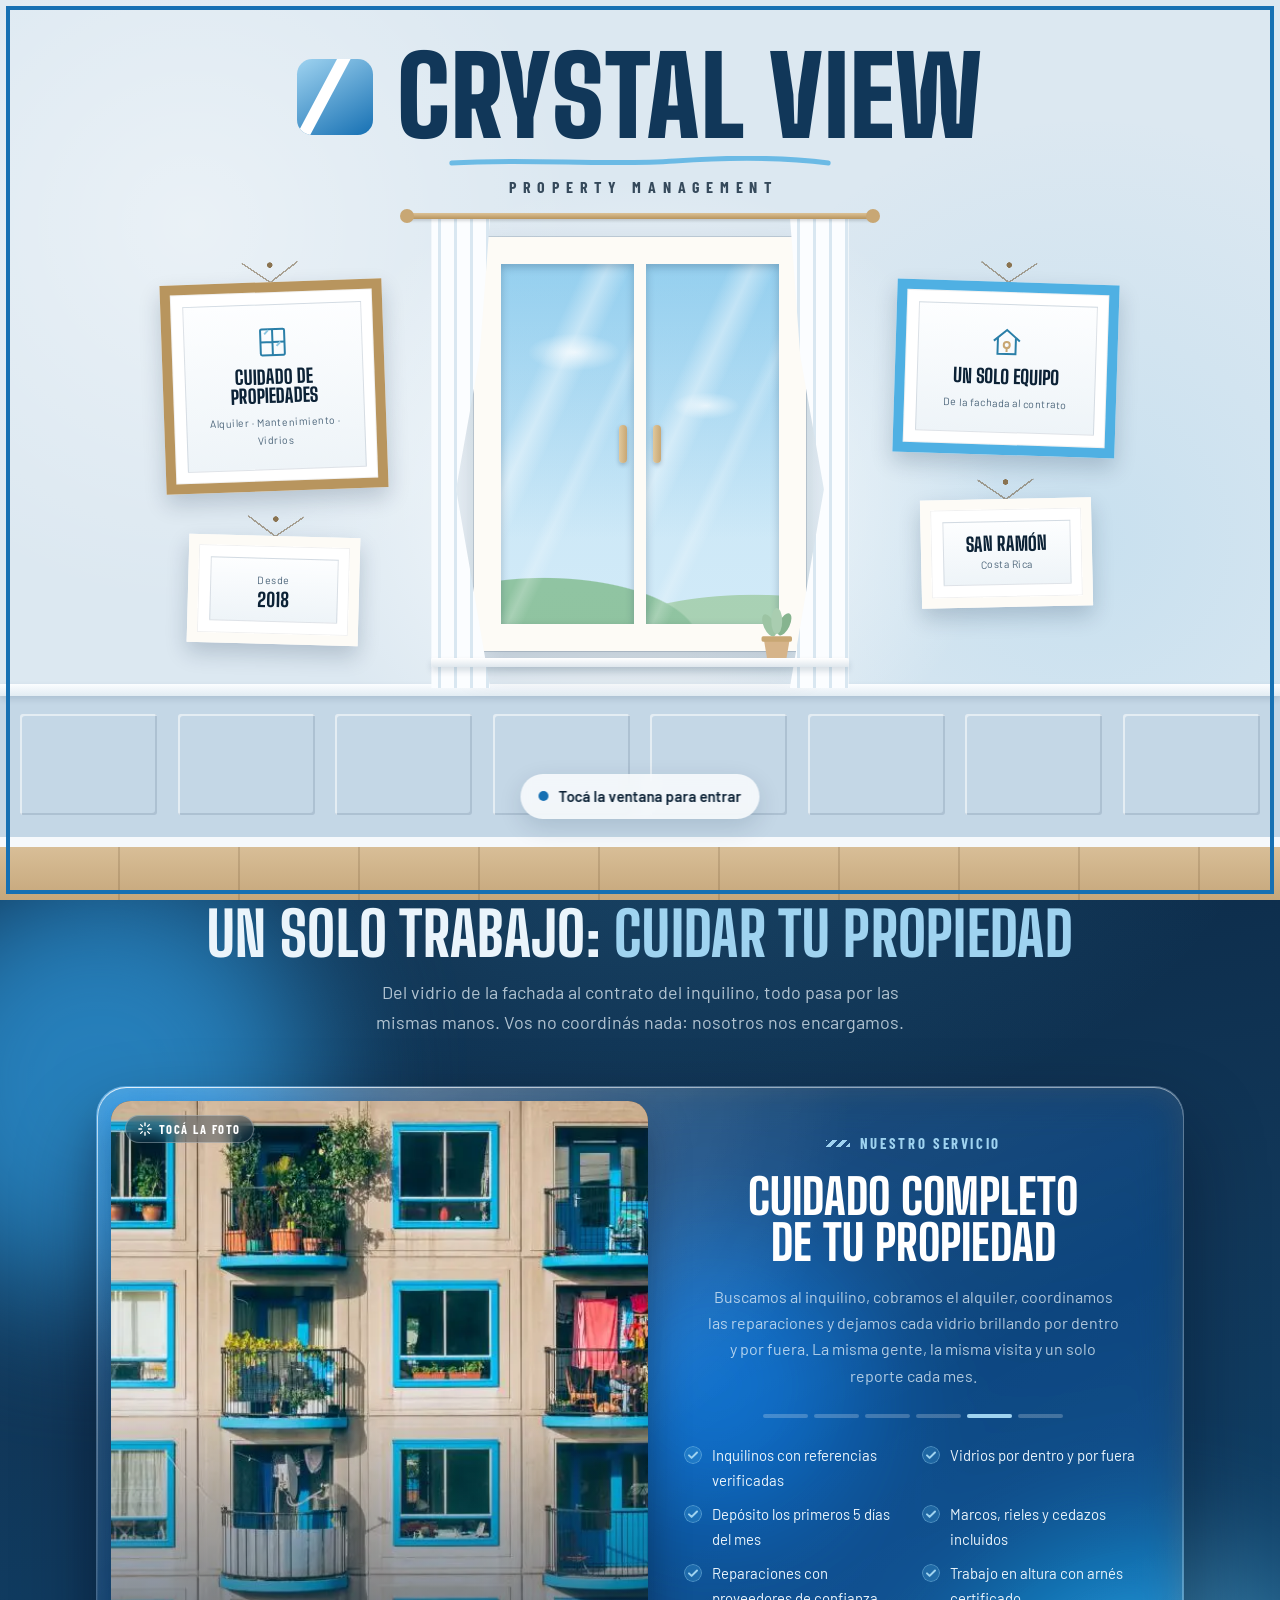
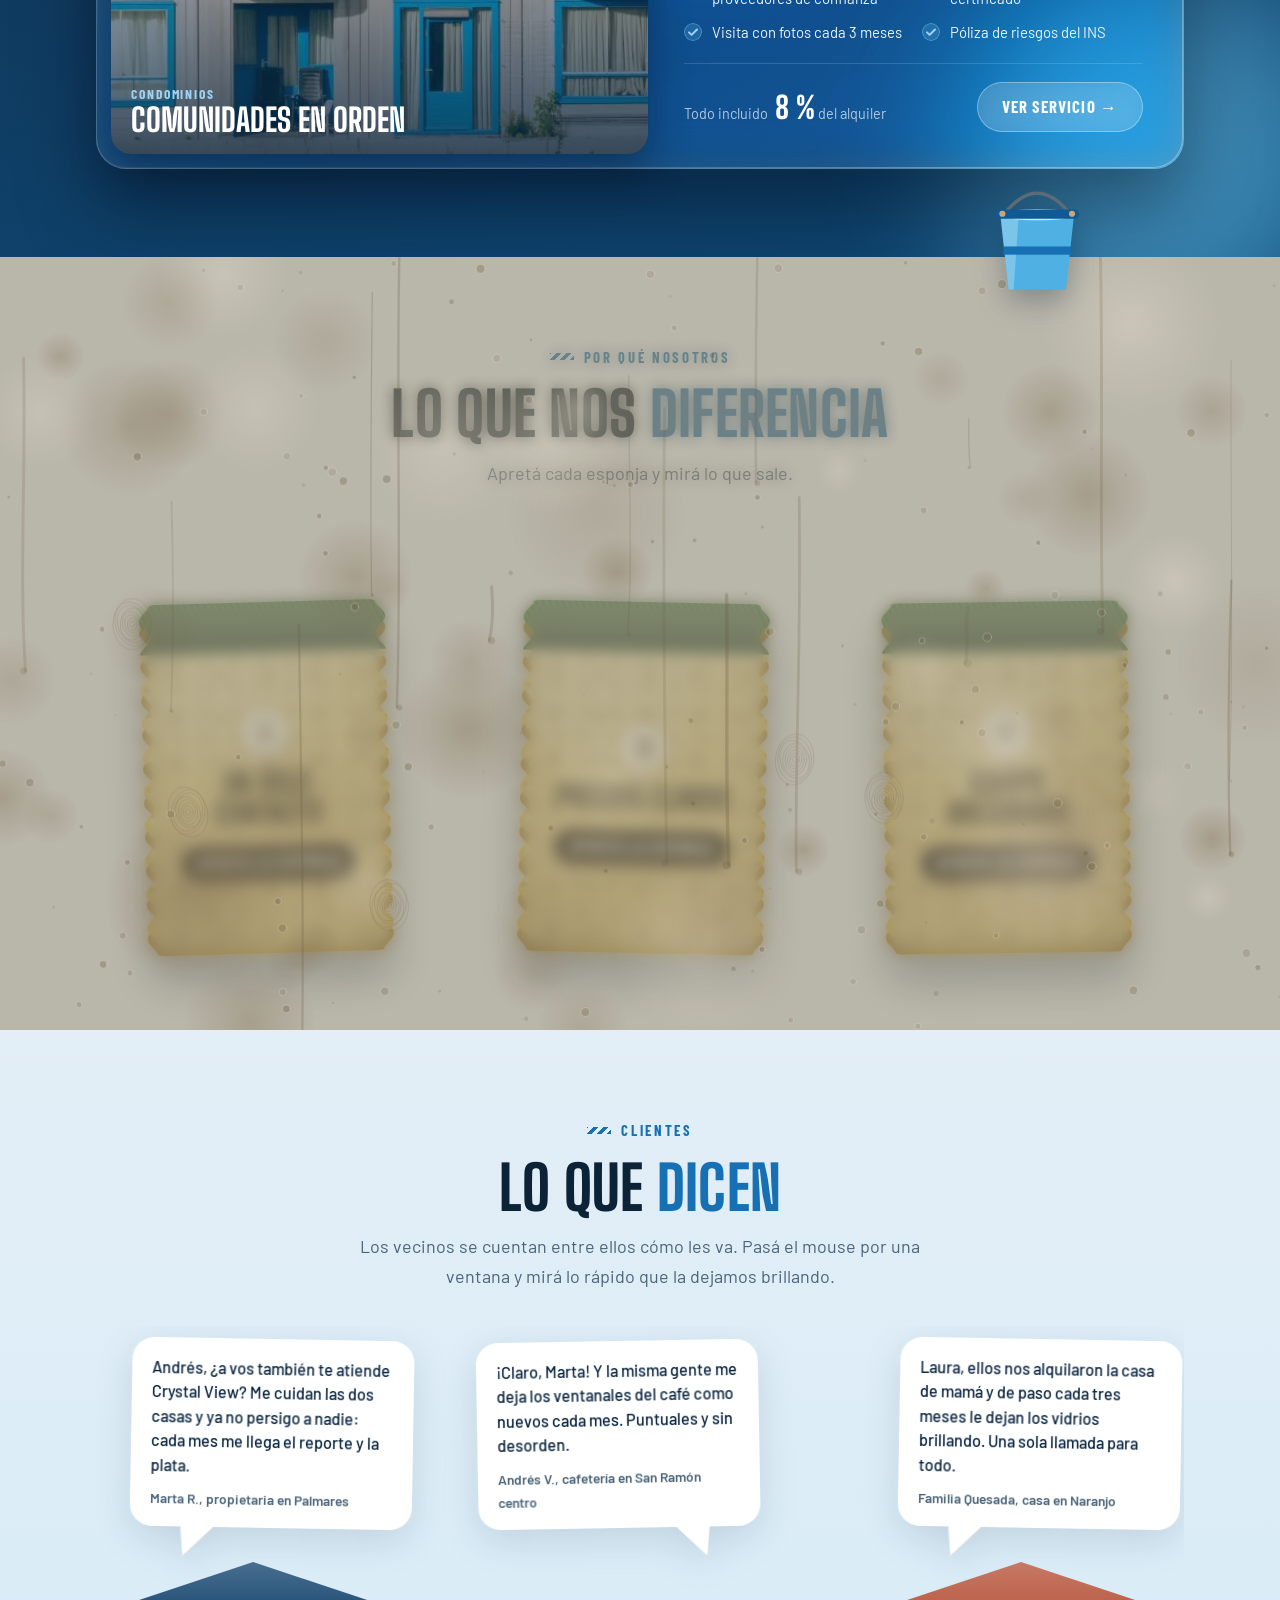
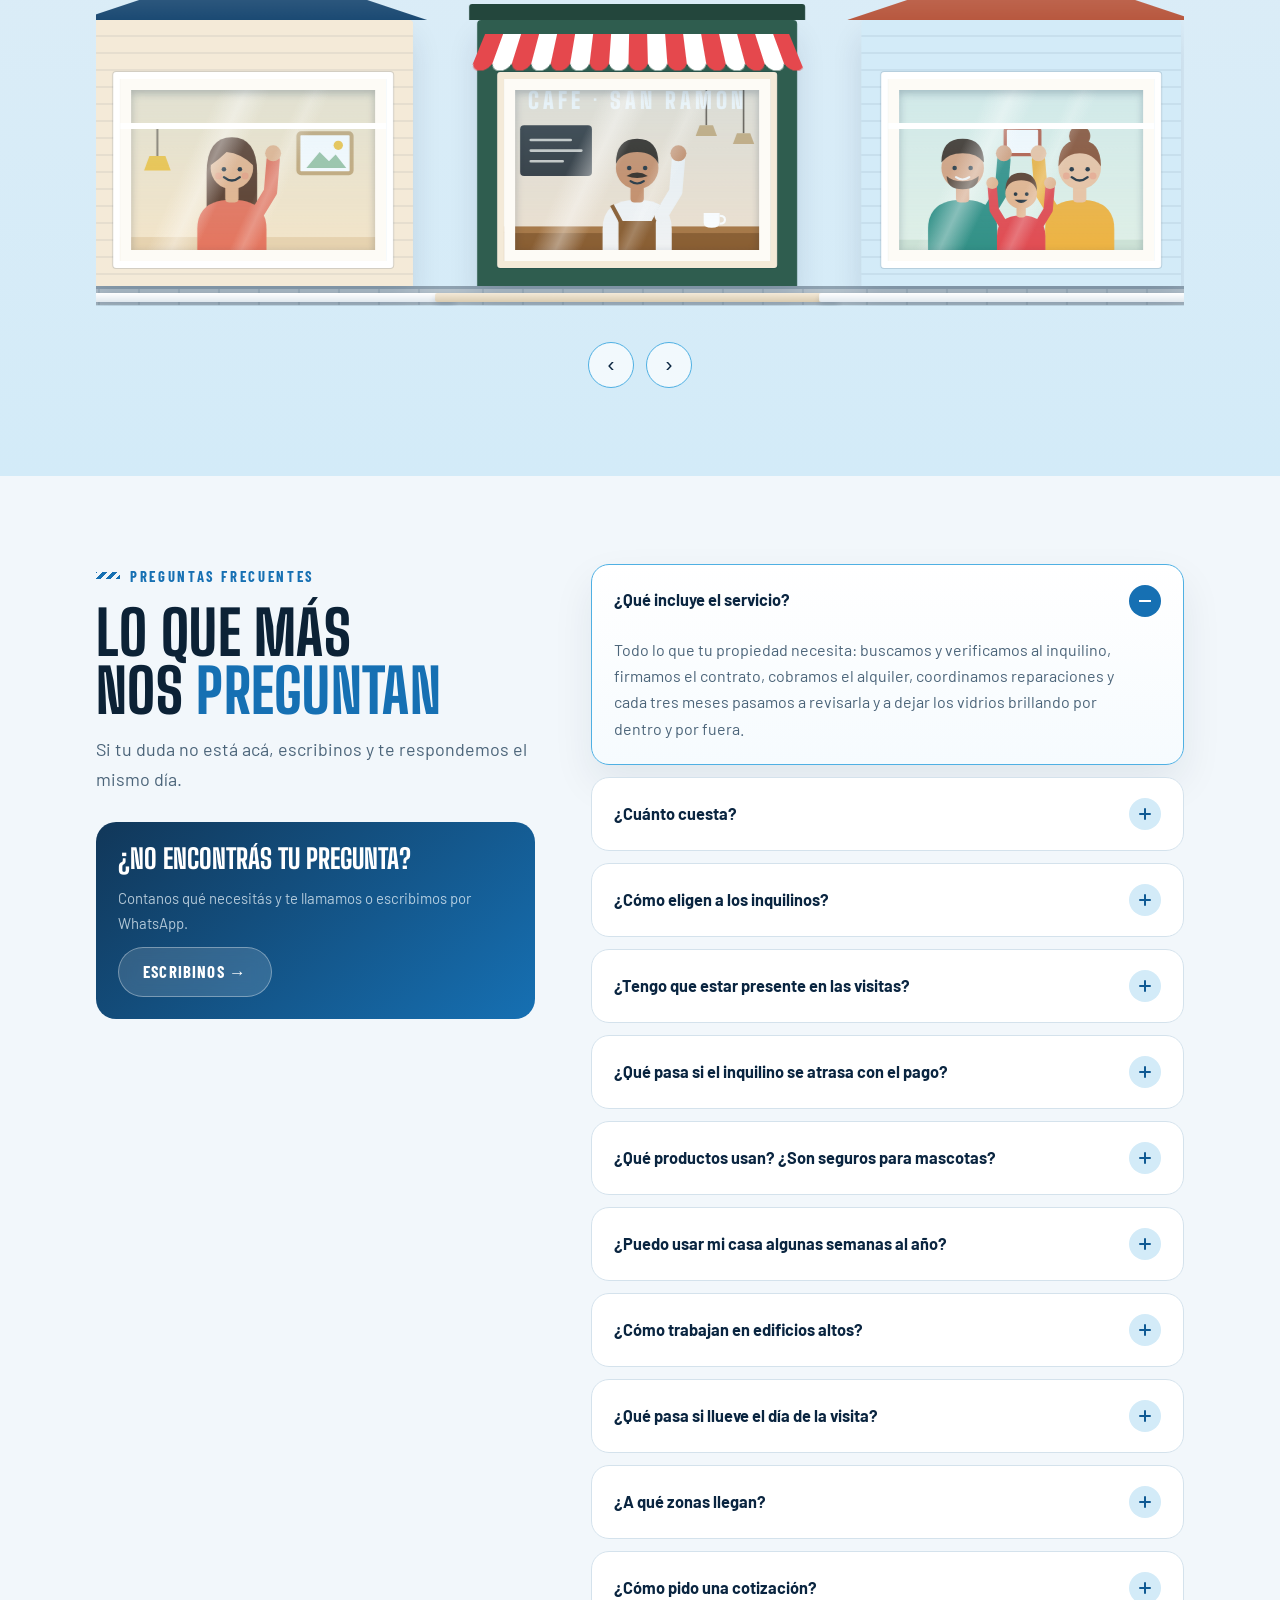
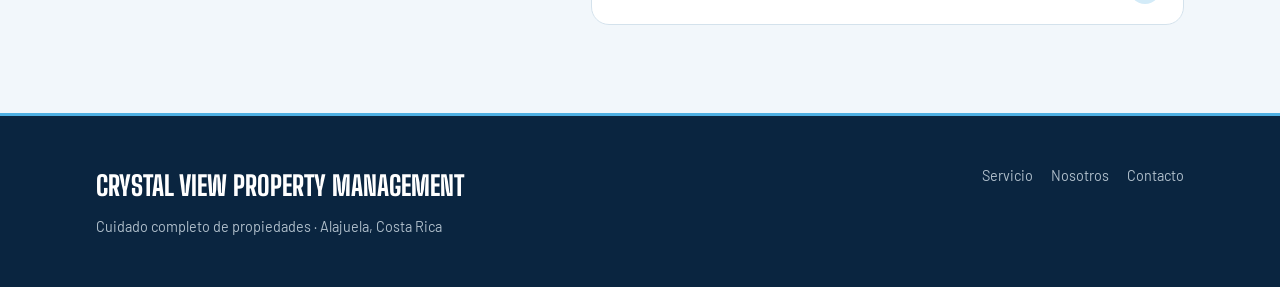
<file: index.html>
<!doctype html>
<html lang="es">
<head>
<meta charset="utf-8">
<meta name="viewport" content="width=device-width, initial-scale=1, viewport-fit=cover">
<title>Crystal View Property Management</title>
<meta name="description" content="Cuidado completo de propiedades en San Ramón y alrededores: inquilinos, cobros, mantenimiento y vidrios impecables con un solo equipo.">
<script>document.documentElement.classList.add('js')</script>
<link rel="icon" href="data:image/svg+xml,%3Csvg xmlns=%27http://www.w3.org/2000/svg%27 viewBox=%270 0 32 32%27%3E%3Crect width=%2732%27 height=%2732%27 rx=%277%27 fill=%27%231670b3%27/%3E%3Cpath d=%27M19 -4 L13 36%27 stroke=%27white%27 stroke-width=%275%27 opacity=%27.85%27/%3E%3C/svg%3E">
<link rel="preconnect" href="https://fonts.googleapis.com">
<link rel="preconnect" href="https://fonts.gstatic.com" crossorigin>
<link rel="stylesheet" href="https://fonts.googleapis.com/css2?family=Big+Shoulders+Display:wght@700;800;900&family=Barlow:wght@400;500;600;700&family=Barlow+Condensed:wght@500;600;700&display=swap">
<link rel="stylesheet" href="assets/css/base.css">
<link rel="stylesheet" href="assets/css/intro.css">
<link rel="stylesheet" href="assets/css/header.css">
<link rel="stylesheet" href="assets/css/hero.css">
<link rel="stylesheet" href="assets/css/services.css">
<link rel="stylesheet" href="assets/css/why.css">
<link rel="stylesheet" href="assets/css/sponges.css">
<link rel="stylesheet" href="assets/css/testimonials.css">
<link rel="stylesheet" href="assets/css/components.css">
<link rel="stylesheet" href="assets/css/faq.css">
<link rel="stylesheet" href="assets/css/contact.css">
<link rel="stylesheet" href="assets/css/cleaner.css">
<link rel="stylesheet" href="assets/css/motion.css">
</head>
<body class="locked">

<!-- ============ INTRO: VENTANA ============ -->
<div class="intro" id="intro">
  <div class="room" id="room">
    <div class="wainscot" aria-hidden="true"><i></i><i></i><i></i><i></i><i></i><i></i><i></i><i></i></div>
    <div class="floor" aria-hidden="true"></div>

    <div class="mural">
      <span class="mural-name"><span class="mural-mark" aria-hidden="true"></span>Crystal View</span>
      <svg class="mural-stroke" viewBox="0 0 440 12" preserveAspectRatio="none" aria-hidden="true"><path d="M4 7 C 90 2, 180 10, 260 5 S 400 3, 436 7" fill="none" stroke="#4fb0e3" stroke-width="5" stroke-linecap="round" opacity=".8"/></svg>
      <span class="mural-sub">Property Management</span>
      <span class="mural-loc">San Ramón · Costa Rica</span>
    </div>

    <div class="scene">
      <div class="gallery" aria-hidden="true">
        <figure class="frame" style="--tilt:-2deg"><div class="mat">
          <svg viewBox="0 0 34 34" fill="none" stroke="#2a7fa8" stroke-width="2"><rect x="5" y="4" width="24" height="26" rx="1.5"/><path d="M17 4v26M5 17h24"/><path d="M9 9l4-4M21 21l4-4" stroke="#8ec7e1"/></svg>
          <span class="t">Cuidado de propiedades</span><span class="s">Alquiler · Mantenimiento · Vidrios</span>
        </div></figure>
        <figure class="frame white small" style="--tilt:1.5deg"><div class="mat"><span class="s">Desde</span><span class="t">2018</span></div></figure>
      </div>

      <div class="window">
        <span class="rod"></span>
        <div class="trim"><div class="opening">
          <div class="sash l"><div class="glass"></div><span class="knob"></span></div>
          <div class="sash r"><div class="glass"></div><span class="knob"></span></div>
        </div></div>
        <span class="curtain l"></span><span class="curtain r"></span>
        <span class="sill">
          <svg class="plant" viewBox="0 0 40 46" aria-hidden="true"><ellipse cx="13" cy="16" rx="5" ry="11" fill="#9cc4a3" transform="rotate(-25 13 16)"/><ellipse cx="27" cy="15" rx="5" ry="11" fill="#86b48f" transform="rotate(25 27 15)"/><ellipse cx="20" cy="12" rx="5" ry="12" fill="#a9cdb0"/><path d="M8 28h24l-3 18H11z" fill="#d6b48a"/><rect x="6" y="26" width="28" height="5" rx="1.5" fill="#c8a774"/></svg>
        </span>
      </div>

      <div class="gallery" aria-hidden="true">
        <figure class="frame sky" style="--tilt:1.8deg"><div class="mat">
          <svg viewBox="0 0 34 34" fill="none" stroke="#2a7fa8" stroke-width="2"><path d="M4 16L17 5l13 11"/><path d="M8 13v16h18V13"/><circle cx="17" cy="20" r="3" stroke="#c8a774"/><path d="M17 23v4" stroke="#c8a774"/></svg>
          <span class="t">Un solo equipo</span><span class="s">De la fachada al contrato</span>
        </div></figure>
        <figure class="frame white small" style="--tilt:-1.2deg"><div class="mat"><span class="t">San Ramón</span><span class="s">Costa Rica</span></div></figure>
      </div>
    </div>
  </div>
  <div class="intro-hint" aria-hidden="true"><i></i>Tocá la ventana para entrar</div>
  <button class="intro-hit" id="openWin" aria-label="Abrir la ventana y entrar al sitio de Crystal View"></button>
</div>

<header>
  <div class="wrap nav">
    <a class="logo" href="#inicio" data-go="inicio"><span class="logo-mark" aria-hidden="true"></span>Crystal View</a>
    <button class="burger" id="burger" aria-expanded="false" aria-controls="menu">Menú</button>
    <ul class="menu" id="menu">
      <li><a href="#inicio" data-go="inicio">Inicio</a></li>
      <li><a href="#servicio" data-go="servicio">Servicio</a></li>
      <li><a href="#nosotros" data-go="nosotros">Nosotros</a></li>
      <li><a href="#faq" data-go="inicio" data-scroll="faq">Preguntas</a></li>
      <li><a href="#contacto" data-go="contacto" class="cta-link">Cotizar</a></li>
    </ul>
  </div>
</header>

<main>
<!-- ============ INICIO ============ -->
<section data-page="inicio">
  <div class="hero" id="hero">
    <svg class="wind" viewBox="0 0 1200 600" preserveAspectRatio="none" aria-hidden="true">
      <path pathLength="100" vector-effect="non-scaling-stroke" d="M-60 120 C 200 80, 380 170, 620 120 S 1000 70, 1260 130"/>
      <path pathLength="100" vector-effect="non-scaling-stroke" d="M-60 230 C 260 190, 420 290, 700 230 S 1050 180, 1260 250"/>
      <path pathLength="100" vector-effect="non-scaling-stroke" d="M-60 330 C 180 300, 400 390, 640 330 S 980 280, 1260 340"/>
      <path pathLength="100" vector-effect="non-scaling-stroke" d="M-60 440 C 240 410, 520 480, 760 430 S 1080 390, 1260 450"/>
      <path pathLength="100" vector-effect="non-scaling-stroke" d="M-60 180 C 300 150, 500 220, 800 180 S 1100 140, 1260 190"/>
      <path pathLength="100" vector-effect="non-scaling-stroke" d="M-60 520 C 280 490, 560 560, 820 510 S 1100 470, 1260 530"/>
    </svg>
    <div class="wrap hero-grid">
      <div class="stack">
        <span class="eyebrow blow">Cuidado completo de propiedades · San Ramón</span>
        <h1 class="blow">Tu propiedad <em>impecable</em> y bien administrada</h1>
        <p class="lead blow">Un solo equipo se encarga de todo: el inquilino, el cobro, las reparaciones y que cada vidrio brille. Cuidamos lo que es tuyo en San Ramón y alrededores.</p>
        <div class="btns">
          <a class="btn btn-primary gust" href="#contacto" data-go="contacto">Pedir cotización</a>
          <a class="btn btn-ghost gust" href="#servicio" data-go="servicio">Cómo trabajamos</a>
        </div>
      </div>
      <div class="card-col gust">
        <div class="hero-card" id="statCard" aria-label="Datos de la empresa">
          <span class="eyebrow">En números</span>
          <div class="row"><span>Ventanas limpiadas este año</span><b data-count="3480">3&nbsp;480</b></div>
          <div class="row"><span>Propiedades administradas</span><b data-count="42">42</b></div>
          <div class="row"><span>Ocupación promedio de alquileres</span><b data-count="94" data-suffix="&nbsp;%">94&nbsp;%</b></div>
          <div class="row"><span>Respuesta a cotizaciones</span><b data-count="24" data-prefix="&lt;&nbsp;" data-suffix="&nbsp;h">&lt;&nbsp;24&nbsp;h</b></div>
          <canvas id="dirt" aria-hidden="true"></canvas>
          <span class="shine" aria-hidden="true"></span>
        </div>
        <span class="wipe-hint" id="wipeHint" aria-hidden="true">
          <svg width="18" height="18" viewBox="0 0 36 36"><rect x="4" y="3" width="28" height="6" rx="2" fill="#2a7fa8"/><rect x="4" y="8" width="28" height="2.5" rx="1" fill="#1d3b4f"/><rect x="16" y="10" width="4" height="22" rx="2" fill="#c8a774"/></svg>
          <span id="wipeText">Pasá el mouse para limpiar el vidrio</span>
        </span>
      </div>
    </div>
  </div>

  <div class="marquee" aria-hidden="true"><div class="marquee-track">
    <span>Vidrios sin marcas</span><span>Fachadas y vitrinas</span><span>Trabajo en altura</span><span>Inquilinos verificados</span><span>Cobro puntual</span><span>Reporte cada mes</span>
    <span>Vidrios sin marcas</span><span>Fachadas y vitrinas</span><span>Trabajo en altura</span><span>Inquilinos verificados</span><span>Cobro puntual</span><span>Reporte cada mes</span>
  </div></div>

  <div class="band glass-stage">
    <span class="orb o1" aria-hidden="true"></span><span class="orb o2" aria-hidden="true"></span><span class="orb o3" aria-hidden="true"></span>
    <div class="wrap stack" style="gap:48px">
      <div class="stack center" data-reveal>
        <span class="eyebrow">Qué hacemos</span>
        <h2>Un solo trabajo: <em>cuidar tu propiedad</em></h2>
        <p class="lead">Del vidrio de la fachada al contrato del inquilino, todo pasa por las mismas manos. Vos no coordinás nada: nosotros nos encargamos.</p>
      </div>
      <div class="glass-grid">
        <article class="glass-card carousel-wrap" data-glass data-reveal="zoom">
          <div class="carousel" data-carousel aria-roledescription="carrusel" aria-label="Propiedades que cuidamos">
            <figure class="slide is-active" id="cs-1"><img src="assets/img/alquiler-casa.webp" alt="Casa moderna con piscina y vista al valle" width="960" height="720"><figcaption><small>Casas</small>Alquilada y al día</figcaption></figure>
            <figure class="slide" id="cs-2"><img src="assets/img/ventanas-casa.webp" alt="Sala de un apartamento con un ventanal limpio" width="960" height="641" loading="lazy"><figcaption><small>Apartamentos</small>Ventanales que brillan</figcaption></figure>
            <figure class="slide" id="cs-3"><img src="assets/img/alquiler-temporada.webp" alt="Piscina rodeada de palmeras en un complejo vacacional" width="1200" height="900" loading="lazy"><figcaption><small>Temporada</small>Lista para cada huésped</figcaption></figure>
            <figure class="slide" id="cs-4"><img src="assets/img/ventanas-local.webp" alt="Cafetería con grandes ventanas en arco" width="1024" height="683" loading="lazy"><figcaption><small>Locales</small>Vitrinas que invitan a entrar</figcaption></figure>
            <figure class="slide" id="cs-5"><img src="assets/img/alquiler-condominio.webp" alt="Fachada de un condominio con balcones y ventanas celestes" width="960" height="638" loading="lazy"><figcaption><small>Condominios</small>Comunidades en orden</figcaption></figure>
            <figure class="slide" id="cs-6"><img src="assets/img/ventanas-edificio.webp" alt="Técnicos colgados de cuerdas limpiando las ventanas de un edificio" width="1024" height="768" loading="lazy"><figcaption><small>Edificios</small>Hasta 6 pisos de altura</figcaption></figure>
            <button class="car-btn prev" type="button" aria-label="Foto anterior">‹</button>
            <button class="car-btn next" type="button" aria-label="Foto siguiente">›</button>
            <span class="tap-hint" aria-hidden="true"><svg viewBox="0 0 16 16" fill="none" stroke="currentColor" stroke-width="1.6" stroke-linecap="round"><path d="M8 1v3M8 12v3M1 8h3M12 8h3M3 3l2 2M11 11l2 2M13 3l-2 2M5 11l-2 2"/></svg>Tocá la foto</span>
          </div>
          <div class="glass-body">
            <span class="eyebrow">Nuestro servicio</span>
            <h3>Cuidado completo de tu propiedad</h3>
            <p>Buscamos al inquilino, cobramos el alquiler, coordinamos las reparaciones y dejamos cada vidrio brillando por dentro y por fuera. La misma gente, la misma visita y un solo reporte cada mes.</p>
            <div class="places bars" role="tablist" aria-label="Fotos">
              <button class="place" type="button" role="tab" aria-controls="cs-1" aria-selected="true" aria-label="Casas"><i class="fill"></i></button>
              <button class="place" type="button" role="tab" aria-controls="cs-2" aria-selected="false" aria-label="Apartamentos"><i class="fill"></i></button>
              <button class="place" type="button" role="tab" aria-controls="cs-3" aria-selected="false" aria-label="Temporada"><i class="fill"></i></button>
              <button class="place" type="button" role="tab" aria-controls="cs-4" aria-selected="false" aria-label="Locales"><i class="fill"></i></button>
              <button class="place" type="button" role="tab" aria-controls="cs-5" aria-selected="false" aria-label="Condominios"><i class="fill"></i></button>
              <button class="place" type="button" role="tab" aria-controls="cs-6" aria-selected="false" aria-label="Edificios"><i class="fill"></i></button>
            </div>
            <ul class="checks">
              <li>Inquilinos con referencias verificadas</li>
              <li>Vidrios por dentro y por fuera</li>
              <li>Depósito los primeros 5 días del mes</li>
              <li>Marcos, rieles y cedazos incluidos</li>
              <li>Reparaciones con proveedores de confianza</li>
              <li>Trabajo en altura con arnés certificado</li>
              <li>Visita con fotos cada 3 meses</li>
              <li>Póliza de riesgos del INS</li>
            </ul>
            <div class="glass-foot">
              <span class="from">Todo incluido <b>8 %</b> del alquiler</span>
              <a class="btn btn-glass" href="#servicio" data-go="servicio">Ver servicio →</a>
            </div>
          </div>
        </article>
      </div>
    </div>
  </div>

  <div class="band why" id="why">
    <div class="bucket-wrap" aria-hidden="true">
      <svg class="bucket-big" viewBox="0 0 100 110">
        <path d="M18 30 Q50 -10 82 30" fill="none" stroke="#5b6b78" stroke-width="3.5" stroke-linecap="round"/>
        <path d="M14 31 H86 L78 104 H22 Z" fill="#4fb0e3"/>
        <path d="M14 31 H32 L27 104 H22 Z" fill="#fff" opacity=".25"/>
        <rect x="17" y="62" width="66" height="8" fill="#1670b3"/>
        <ellipse class="surf" cx="50" cy="31" rx="36" ry="5.5" fill="#bfeaff"/>
        <rect x="9" y="26" width="82" height="9" rx="4.5" fill="#0f5a94"/>
        <circle cx="16" cy="30" r="3" fill="#c8a774"/><circle cx="84" cy="30" r="3" fill="#c8a774"/>
        <!-- Puntos de referencia para el agua: los dos bordes de la boca y el centro del balde -->
        <circle class="lip-a" cx="10" cy="30" r=".5" fill="none"/><circle class="lip-b" cx="90" cy="30" r=".5" fill="none"/><circle class="b-mid" cx="50" cy="70" r=".5" fill="none"/>
      </svg>
    </div>
    <div class="wrap stack" style="gap:44px">
      <div class="stack center why-head">
        <span class="eyebrow">Por qué nosotros</span>
        <h2>Lo que nos <em>diferencia</em></h2>
        <p class="lead">Apretá cada esponja y mirá lo que sale.</p>
      </div>
      <div class="grid3 sponges">
        <div class="sponge-wrap">
          <button class="sponge" type="button" aria-expanded="false" aria-controls="sp-1">
            <span class="scrub" aria-hidden="true"></span>
            <span class="ico" aria-hidden="true"><svg viewBox="0 0 24 24" fill="none" stroke="currentColor" stroke-width="2" stroke-linecap="round"><circle cx="12" cy="8" r="4"/><path d="M4 21c1.5-4 4.5-6 8-6s6.5 2 8 6"/></svg></span>
            <span class="sp-title">Un solo contacto</span>
            <span class="sp-hint">Apretá la esponja</span>
          </button>
          <div class="suds" id="sp-1"><p>Una persona responde por tu propiedad, sea una limpieza o un inquilino atrasado. Sin pasarte de oficina en oficina.</p></div>
        </div>
        <div class="sponge-wrap">
          <button class="sponge" type="button" aria-expanded="false" aria-controls="sp-2">
            <span class="scrub" aria-hidden="true"></span>
            <span class="ico" aria-hidden="true"><svg viewBox="0 0 24 24" fill="none" stroke="currentColor" stroke-width="2" stroke-linecap="round" stroke-linejoin="round"><path d="M6 3h9l4 4v14H6z"/><path d="M14 3v5h5M9 13h7M9 17h5"/></svg></span>
            <span class="sp-title">Precios claros</span>
            <span class="sp-hint">Apretá la esponja</span>
          </button>
          <div class="suds" id="sp-2"><p>Cotización por escrito antes de empezar. Lo que dice el papel es lo que pagás: sin cobros sorpresa al final.</p></div>
        </div>
        <div class="sponge-wrap">
          <button class="sponge" type="button" aria-expanded="false" aria-controls="sp-3">
            <span class="scrub" aria-hidden="true"></span>
            <span class="ico" aria-hidden="true"><svg viewBox="0 0 24 24" fill="none" stroke="currentColor" stroke-width="2" stroke-linecap="round" stroke-linejoin="round"><path d="M12 3l8 3v6c0 4.5-3.4 8-8 9-4.6-1-8-4.5-8-9V6z"/><path d="M8.5 12l2.5 2.5 4.5-5"/></svg></span>
            <span class="sp-title">Equipo asegurado</span>
            <span class="sp-hint">Apretá la esponja</span>
          </button>
          <div class="suds" id="sp-3"><p>Personal en planilla con póliza de riesgos del trabajo del INS. Si algo pasa en tu propiedad, estás cubierto.</p></div>
        </div>
      </div>
    </div>
    <canvas class="grime" aria-hidden="true"></canvas>
    <span class="wet" aria-hidden="true"></span>
    <canvas class="splash" aria-hidden="true"></canvas>
    <span class="streak" aria-hidden="true"></span>
  </div>

  <!-- Clientes conversando de ventana a ventana en una calle que va pasando; al pasar el mouse el vidrio se ensucia y la escobilla lo limpia -->
  <div class="band mist"><div class="wrap stack" style="gap:36px">
    <div class="stack center" data-reveal>
      <span class="eyebrow">Clientes</span><h2>Lo que <em>dicen</em></h2>
      <p class="lead" id="homesHint">Los vecinos se cuentan entre ellos cómo les va. Pasá el mouse por una ventana y mirá lo rápido que la dejamos brillando.</p>
    </div>
    <div class="street" id="street" aria-roledescription="carrusel" aria-label="Lo que dicen nuestros clientes">
    <div class="homes">

      <figure class="home home--house to-r">
        <div class="facade">
          <div class="pane transom">
            <svg class="inside" viewBox="0 0 200 140" preserveAspectRatio="xMidYMax slice" aria-hidden="true">
              <rect width="200" height="140" fill="#f7e6c8"/>
              <rect y="122" width="200" height="18" fill="#ead3ad"/>
              <rect x="134" y="44" width="40" height="30" rx="2" fill="#fff" stroke="#c8a774" stroke-width="3"/>
              <path d="M140 70l10-12 7 7 5-5 8 10z" fill="#9cc4a3"/><circle cx="164" cy="53" r="3.5" fill="#f5c542"/>
              <path d="M28 40v22" stroke="#8a7a66" stroke-width="1.5"/><path d="M18 72h20l-4-11h-12z" fill="#f5c542"/>
              <g transform="translate(84 0)"><g class="person">
                <path d="M-19 74q0-27 19-27t19 27v32h-38z" fill="#5a3825"/>
                <path d="M-26 140v-24q0-22 26-22t26 22v24z" fill="#e8735a"/>
                <rect x="-5" y="82" width="10" height="14" rx="3" fill="#e8b48a"/>
                <circle cy="70" r="16" fill="#e8b48a"/>
                <path d="M-16 68q1-19 16-19t16 19q-9-9-20-10q-5 5-12 10z" fill="#5a3825"/>
                <circle cx="-6" cy="71" r="1.7" fill="#1d2b36"/><circle cx="6" cy="71" r="1.7" fill="#1d2b36"/>
                <path d="M-6 77q6 5 12 0" stroke="#1d2b36" stroke-width="1.7" fill="none" stroke-linecap="round"/>
                <circle cx="-10" cy="76" r="2.6" fill="#f08d74" opacity=".45"/><circle cx="10" cy="76" r="2.6" fill="#f08d74" opacity=".45"/>
                <g class="wave"><path d="M18 106L29 88L31 64" stroke="#e8735a" stroke-width="10" stroke-linecap="round" stroke-linejoin="round" fill="none"/><circle cx="31" cy="59" r="6" fill="#e8b48a"/></g>
              </g></g>
            </svg>
            <span class="glass"></span><canvas class="smudge"></canvas><span class="squeegee"></span>
          </div>
          <span class="sill"></span>
        </div>
        <figcaption class="say">
          <blockquote>Andrés, ¿a vos también te atiende Crystal View? Me cuidan las dos casas y ya no persigo a nadie: cada mes me llega el reporte y la plata.</blockquote>
          <cite>Marta R., propietaria en Palmares</cite>
        </figcaption>
      </figure>

      <figure class="home home--cafe to-l">
        <div class="facade">
          <span class="awning" aria-hidden="true"></span>
          <div class="pane">
            <svg class="inside" viewBox="0 0 200 140" preserveAspectRatio="xMidYMax slice" aria-hidden="true">
              <rect width="200" height="140" fill="#efe1cf"/>
              <rect x="12" y="38" width="54" height="38" rx="3" fill="#2b2f33"/>
              <path d="M20 49h30M20 57h38M20 65h24" stroke="#f4efe6" stroke-width="2" stroke-linecap="round" opacity=".8"/>
              <path d="M152 0v38M180 0v44" stroke="#5b4a3a" stroke-width="1.2"/>
              <path d="M144 46h16l-3-8h-10z" fill="#c8a774"/><path d="M172 52h16l-3-8h-10z" fill="#c8a774"/>
              <rect y="118" width="200" height="22" fill="#8a5a2b"/><rect y="114" width="200" height="5" fill="#a8743f"/>
              <path d="M150 104h12v7q0 4-6 4t-6-4z" fill="#fff"/><path d="M162 106q4 0 4 3t-4 3" stroke="#fff" stroke-width="1.6" fill="none"/>
              <g transform="translate(100 0)"><g class="person">
                <path d="M-26 140v-24q0-22 26-22t26 22v24z" fill="#f4f4f4"/>
                <path d="M-14 140v-30h28v30z" fill="#8a5a2b"/><path d="M-12 111l-7-13M12 111l7-13" stroke="#8a5a2b" stroke-width="3"/>
                <rect x="-5" y="82" width="10" height="14" rx="3" fill="#c98b62"/>
                <circle cy="70" r="16" fill="#c98b62"/>
                <path d="M-16 67q0-19 16-19t16 19q-4-9-16-9t-16 9z" fill="#2b2118"/>
                <circle cx="-6" cy="70" r="1.7" fill="#1d2b36"/><circle cx="6" cy="70" r="1.7" fill="#1d2b36"/>
                <path d="M-8 76q8-5 16 0q-8 3-16 0z" fill="#2b2118"/>
                <path d="M-5 80q5 3.5 10 0" stroke="#1d2b36" stroke-width="1.6" fill="none" stroke-linecap="round"/>
                <g class="wave" style="animation-delay:-.4s"><path d="M18 106L29 88L31 64" stroke="#f4f4f4" stroke-width="10" stroke-linecap="round" stroke-linejoin="round" fill="none"/><circle cx="31" cy="59" r="6" fill="#c98b62"/></g>
              </g></g>
              <text x="100" y="26" text-anchor="middle" font-family="Big Shoulders Display, Impact, sans-serif" font-weight="900" font-size="17" letter-spacing="3" fill="#fff" opacity=".9">CAFÉ · SAN RAMÓN</text>
            </svg>
            <span class="glass"></span><canvas class="smudge"></canvas><span class="squeegee"></span>
          </div>
          <span class="sill"></span>
        </div>
        <figcaption class="say">
          <blockquote>¡Claro, Marta! Y la misma gente me deja los ventanales del café como nuevos cada mes. Puntuales y sin desorden.</blockquote>
          <cite>Andrés V., cafetería en San Ramón centro</cite>
        </figcaption>
      </figure>

      <figure class="home home--family to-r">
        <div class="facade">
          <div class="pane transom">
            <svg class="inside" viewBox="0 0 200 140" preserveAspectRatio="xMidYMax slice" aria-hidden="true">
              <rect width="200" height="140" fill="#e2f1e7"/>
              <rect y="124" width="200" height="16" fill="#cfe3d5"/>
              <rect x="88" y="40" width="26" height="20" rx="2" fill="#fff" stroke="#b8583f" stroke-width="2.5"/>
              <g transform="translate(56 0)"><g class="person">
                <path d="M-26 140v-24q0-22 26-22t26 22v24z" fill="#2f8f83"/>
                <rect x="-5" y="82" width="10" height="14" rx="3" fill="#d9a07a"/>
                <circle cy="70" r="16" fill="#d9a07a"/>
                <path d="M-16 66q0-18 16-18t16 18q-5-7-16-7t-16 7z" fill="#3a2a1e"/>
                <path d="M-12 76q0 10 12 10t12-10q-4 4-12 4t-12-4z" fill="#3a2a1e" opacity=".85"/>
                <circle cx="-6" cy="70" r="1.7" fill="#1d2b36"/><circle cx="6" cy="70" r="1.7" fill="#1d2b36"/>
                <path d="M-5 77q5 3.5 10 0" stroke="#f4f4f4" stroke-width="1.6" fill="none" stroke-linecap="round"/>
                <g class="wave"><path d="M18 106L29 88L31 64" stroke="#2f8f83" stroke-width="10" stroke-linecap="round" stroke-linejoin="round" fill="none"/><circle cx="31" cy="59" r="6" fill="#d9a07a"/></g>
              </g></g>
              <g transform="translate(144 0)"><g class="person">
                <circle cy="46" r="8" fill="#8a4b2a"/>
                <path d="M-26 140v-24q0-22 26-22t26 22v24z" fill="#f2b33d"/>
                <rect x="-5" y="82" width="10" height="14" rx="3" fill="#f0c4a0"/>
                <circle cy="70" r="16" fill="#f0c4a0"/>
                <path d="M-16 69q0-20 16-20t16 20q-6-10-16-10t-16 10z" fill="#8a4b2a"/>
                <circle cx="-6" cy="71" r="1.7" fill="#1d2b36"/><circle cx="6" cy="71" r="1.7" fill="#1d2b36"/>
                <path d="M-6 77q6 5 12 0" stroke="#1d2b36" stroke-width="1.7" fill="none" stroke-linecap="round"/>
                <circle cx="-10" cy="76" r="2.6" fill="#f08d74" opacity=".45"/><circle cx="10" cy="76" r="2.6" fill="#f08d74" opacity=".45"/>
                <g class="wave l" style="animation-delay:-.7s"><path d="M-18 106L-29 88L-31 64" stroke="#f2b33d" stroke-width="10" stroke-linecap="round" stroke-linejoin="round" fill="none"/><circle cx="-31" cy="59" r="6" fill="#f0c4a0"/></g>
              </g></g>
              <g transform="translate(100 40) scale(.7)"><g class="person">
                <path d="M-26 140v-24q0-22 26-22t26 22v24z" fill="#e5484d"/>
                <rect x="-5" y="82" width="10" height="14" rx="3" fill="#e8b48a"/>
                <circle cy="70" r="17" fill="#e8b48a"/>
                <path d="M-17 68q0-20 17-20t17 20q-3-12-17-12t-17 12z" fill="#5a3825"/>
                <circle cx="-6" cy="71" r="2" fill="#1d2b36"/><circle cx="6" cy="71" r="2" fill="#1d2b36"/>
                <path d="M-7 77q7 7 14 0z" fill="#1d2b36"/>
                <g class="wave" style="animation-delay:-.2s"><path d="M18 106L29 88L31 64" stroke="#e5484d" stroke-width="10" stroke-linecap="round" stroke-linejoin="round" fill="none"/><circle cx="31" cy="59" r="6.5" fill="#e8b48a"/></g>
                <g class="wave l" style="animation-delay:-.95s"><path d="M-18 106L-29 88L-31 64" stroke="#e5484d" stroke-width="10" stroke-linecap="round" stroke-linejoin="round" fill="none"/><circle cx="-31" cy="59" r="6.5" fill="#e8b48a"/></g>
              </g></g>
            </svg>
            <span class="glass"></span><canvas class="smudge"></canvas><span class="squeegee"></span>
          </div>
          <span class="sill"></span>
        </div>
        <figcaption class="say">
          <blockquote>Laura, ellos nos alquilaron la casa de mamá y de paso cada tres meses le dejan los vidrios brillando. Una sola llamada para todo.</blockquote>
          <cite>Familia Quesada, casa en Naranjo</cite>
        </figcaption>
      </figure>

      <figure class="home home--office to-l">
        <div class="facade">
          <div class="pane">
            <svg class="inside" viewBox="0 0 200 140" preserveAspectRatio="xMidYMax slice" aria-hidden="true">
              <rect width="200" height="140" fill="#e7eef5"/>
              <rect x="150" y="30" width="44" height="4" fill="#9aa9b5"/><rect x="150" y="62" width="44" height="4" fill="#9aa9b5"/>
              <rect x="154" y="12" width="7" height="18" fill="#1670b3"/><rect x="162" y="15" width="7" height="15" fill="#c8a774"/><rect x="170" y="12" width="7" height="18" fill="#0a2540"/>
              <rect x="156" y="45" width="7" height="17" fill="#4fb0e3"/><rect x="164" y="45" width="7" height="17" fill="#1670b3"/>
              <path d="M14 140v-20h22v20z" fill="#c8a774"/><ellipse cx="18" cy="106" rx="6" ry="15" fill="#86b48f" transform="rotate(-20 18 106)"/><ellipse cx="31" cy="104" rx="6" ry="16" fill="#9cc4a3" transform="rotate(18 31 104)"/>
              <g transform="translate(72 0)"><g class="person">
                <path d="M-18 72q0-25 18-25t18 25v16h-36z" fill="#1d1d22"/>
                <path d="M-26 140v-24q0-22 26-22t26 22v24z" fill="#1b4a73"/>
                <path d="M-8 96l8 16l8-16z" fill="#fff"/>
                <rect x="-5" y="82" width="10" height="14" rx="3" fill="#b07a52"/>
                <circle cy="70" r="16" fill="#b07a52"/>
                <path d="M-17 72q-1-23 17-23t17 23q-4-12-17-13q-10 3-17 13z" fill="#1d1d22"/>
                <circle cx="-6" cy="71" r="1.7" fill="#1d2b36"/><circle cx="6" cy="71" r="1.7" fill="#1d2b36"/>
                <path d="M-6 77q6 5 12 0" stroke="#1d2b36" stroke-width="1.7" fill="none" stroke-linecap="round"/>
                <g class="wave"><path d="M18 106L29 88L31 64" stroke="#1b4a73" stroke-width="10" stroke-linecap="round" stroke-linejoin="round" fill="none"/><circle cx="31" cy="59" r="6" fill="#b07a52"/></g>
              </g></g>
              <g transform="translate(134 0)"><g class="person">
                <path d="M-26 140v-24q0-22 26-22t26 22v24z" fill="#6b7a88"/>
                <path d="M-7 95l7 12l7-12z" fill="#fff"/><path d="M-2.5 99h5l1.5 22l-4 5l-4-5z" fill="#e5484d"/>
                <rect x="-5" y="82" width="10" height="14" rx="3" fill="#e8b48a"/>
                <circle cy="70" r="16" fill="#e8b48a"/>
                <path d="M-16 66q0-18 16-18t16 18q-6-6-16-6t-16 6z" fill="#9aa4ad"/>
                <circle cx="-6" cy="70" r="4.2" fill="none" stroke="#1d2b36" stroke-width="1.4"/><circle cx="6" cy="70" r="4.2" fill="none" stroke="#1d2b36" stroke-width="1.4"/><path d="M-1.8 70h3.6" stroke="#1d2b36" stroke-width="1.4"/>
                <circle cx="-6" cy="70" r="1.5" fill="#1d2b36"/><circle cx="6" cy="70" r="1.5" fill="#1d2b36"/>
                <path d="M-6 78q6 5 12 0" stroke="#1d2b36" stroke-width="1.7" fill="none" stroke-linecap="round"/>
                <g class="wave l" style="animation-delay:-.55s"><path d="M-18 106L-29 88L-31 64" stroke="#6b7a88" stroke-width="10" stroke-linecap="round" stroke-linejoin="round" fill="none"/><circle cx="-31" cy="59" r="6" fill="#e8b48a"/></g>
              </g></g>
            </svg>
            <span class="glass"></span><canvas class="smudge"></canvas><span class="squeegee"></span>
          </div>
          <span class="sill"></span>
        </div>
        <figcaption class="say">
          <blockquote>¡Por eso los recomiendo! Vienen un sábado al mes para no interrumpir a los clientes y la oficina siempre se ve impecable.</blockquote>
          <cite>Laura M., oficina contable en Grecia</cite>
        </figcaption>
      </figure>

    </div>
    </div>
    <div class="street-ctrl">
      <button class="street-btn" type="button" data-dir="-1" aria-label="Clientes anteriores">‹</button>
      <button class="street-btn" type="button" data-dir="1" aria-label="Más clientes">›</button>
    </div>
  </div></div>

  <div class="band" id="faq"><div class="wrap faq-grid">
    <div class="faq-side stack" data-reveal>
      <span class="eyebrow">Preguntas frecuentes</span>
      <h2>Lo que más nos <em>preguntan</em></h2>
      <p class="lead">Si tu duda no está acá, escribinos y te respondemos el mismo día.</p>
      <div class="faq-help">
        <b>¿No encontrás tu pregunta?</b>
        <p>Contanos qué necesitás y te llamamos o escribimos por WhatsApp.</p>
        <a class="btn btn-glass" href="#contacto" data-go="contacto">Escribinos →</a>
      </div>
    </div>
    <div class="faq-list">
      <details class="faq-item" data-reveal open><summary>¿Qué incluye el servicio?<span class="pm" aria-hidden="true"></span></summary>
        <div class="faq-a"><p>Todo lo que tu propiedad necesita: buscamos y verificamos al inquilino, firmamos el contrato, cobramos el alquiler, coordinamos reparaciones y cada tres meses pasamos a revisarla y a dejar los vidrios brillando por dentro y por fuera.</p></div></details>
      <details class="faq-item" data-reveal><summary>¿Cuánto cuesta?<span class="pm" aria-hidden="true"></span></summary>
        <div class="faq-a"><p>El 8 % del alquiler mensual que efectivamente se cobra, con todo incluido. Si la propiedad está desocupada ese mes, no cobramos. Para locales u oficinas que no están en alquiler, las visitas se cotizan desde ₡2 000 por ventana.</p></div></details>
      <details class="faq-item" data-reveal><summary>¿Cómo eligen a los inquilinos?<span class="pm" aria-hidden="true"></span></summary>
        <div class="faq-a"><p>Verificamos identidad, ingresos y referencias de alquileres anteriores. Te presentamos a los candidatos y vos tenés la última palabra antes de firmar.</p></div></details>
      <details class="faq-item" data-reveal><summary>¿Tengo que estar presente en las visitas?<span class="pm" aria-hidden="true"></span></summary>
        <div class="faq-a"><p>No. Coordinamos con el inquilino o con quien vos digás, y después te mandamos fotos de cómo quedó todo. Si la propiedad está vacía, basta con darnos acceso.</p></div></details>
      <details class="faq-item" data-reveal><summary>¿Qué pasa si el inquilino se atrasa con el pago?<span class="pm" aria-hidden="true"></span></summary>
        <div class="faq-a"><p>Nos encargamos del cobro y los recordatorios. Si el atraso sigue, iniciamos el proceso que establece la Ley General de Arrendamientos Urbanos y Suburbanos, acompañados por un abogado.</p></div></details>
      <details class="faq-item" data-reveal><summary>¿Qué productos usan? ¿Son seguros para mascotas?<span class="pm" aria-hidden="true"></span></summary>
        <div class="faq-a"><p>Agua desmineralizada y jabón biodegradable. No usamos amoníaco ni químicos fuertes, así que es seguro para mascotas, niños y plantas.</p></div></details>
      <details class="faq-item" data-reveal><summary>¿Puedo usar mi casa algunas semanas al año?<span class="pm" aria-hidden="true"></span></summary>
        <div class="faq-a"><p>Sí. Con el alquiler por temporada bloqueamos las fechas que querás reservar para vos y alquilamos el resto del año. Antes de que llegués, la dejamos lista y con los vidrios limpios.</p></div></details>
      <details class="faq-item" data-reveal><summary>¿Cómo trabajan en edificios altos?<span class="pm" aria-hidden="true"></span></summary>
        <div class="faq-a"><p>Hasta 6 pisos, con pértiga telescópica desde el suelo o con andamio y arnés certificado. Todo el personal está en planilla y asegurado con el INS.</p></div></details>
      <details class="faq-item" data-reveal><summary>¿Qué pasa si llueve el día de la visita?<span class="pm" aria-hidden="true"></span></summary>
        <div class="faq-a"><p>Si llueve fuerte reprogramamos sin costo. Con lluvia ligera podemos trabajar: el agua desmineralizada no deja marcas y el vidrio queda limpio igual.</p></div></details>
      <details class="faq-item" data-reveal><summary>¿A qué zonas llegan?<span class="pm" aria-hidden="true"></span></summary>
        <div class="faq-a"><p>San Ramón, Palmares, Naranjo, Zarcero y Grecia. Para otros cantones de Alajuela, consultanos y lo valoramos.</p></div></details>
      <details class="faq-item" data-reveal><summary>¿Cómo pido una cotización?<span class="pm" aria-hidden="true"></span></summary>
        <div class="faq-a"><p>Llenando el formulario de contacto o escribiéndonos por WhatsApp. Respondemos en menos de 24 horas hábiles y la visita para cotizar es gratis.</p></div></details>
    </div>
  </div></div>
</section>

<!-- ============ SERVICIO ============ -->
<section data-page="servicio" hidden>
  <div class="page-head"><div class="wrap stack">
    <span class="eyebrow">Nuestro servicio</span>
    <h1>Cuidado completo de tu <em>propiedad</em></h1>
    <p class="lead">Nos encargamos de todo lo que tu propiedad necesita: el inquilino, el cobro, las reparaciones y que cada vidrio brille. Vos recibís el depósito, el reporte y una propiedad que da gusto ver.</p>
  </div></div>

  <div class="band"><div class="wrap stack" style="gap:28px">
    <h2>Todo lo que incluye</h2>
    <div class="grid3">
      <div class="box"><span class="tag">Inquilinos</span><h3>Búsqueda y contrato</h3><p>Publicamos con fotos de la propiedad recién limpia, la mostramos, revisamos referencias y firmamos según la ley de arrendamientos.</p></div>
      <div class="box"><span class="tag">Vidrios</span><h3>Ventanas impecables</h3><p>Por dentro y por fuera, con marcos, rieles y cedazos. Agua desmineralizada para que nada se manche al secar.</p></div>
      <div class="box"><span class="tag">Cobros</span><h3>Depósito puntual</h3><p>Cobramos el alquiler y te lo depositamos los primeros 5 días de cada mes.</p></div>
      <div class="box"><span class="tag">Mantenimiento</span><h3>Reparaciones</h3><p>Fontanería, electricidad y pintura con proveedores de confianza, sin que tengás que llamar a nadie.</p></div>
      <div class="box"><span class="tag">Visitas</span><h3>Cada 3 meses</h3><p>Revisamos la propiedad, dejamos los vidrios brillando y te mandamos fotos del estado, todo en la misma visita.</p></div>
      <div class="box"><span class="tag">Reportes</span><h3>Un solo reporte</h3><p>Ingresos, gastos, visitas y pendientes en un documento claro cada mes.</p></div>
    </div>
  </div></div>

  <div class="band alt"><div class="wrap stack" style="gap:28px">
    <h2>Cómo empezamos</h2>
    <ol class="steps">
      <li><h3>Visita</h3><p>Conocemos la propiedad, revisamos ventanas y acabados, y escuchamos lo que esperás de ella.</p></li>
      <li><h3>Propuesta</h3><p>Precio de alquiler sugerido y comisión por escrito.</p></li>
      <li><h3>Preparación</h3><p>Vidrios limpios, arreglos y fotos antes de publicar.</p></li>
      <li><h3>Cuidado mensual</h3><p>Inquilino adentro, propiedad brillando y reporte cada mes.</p></li>
    </ol>
  </div></div>

  <div class="band"><div class="wrap stack" style="gap:28px">
    <h2>Dónde trabajamos</h2>
    <div class="grid3">
      <div class="box"><span class="tag">Hogares</span><h3>Casas y apartamentos</h3><p>Alquiler a largo plazo o por temporada, siempre listos para el siguiente inquilino.</p></div>
      <div class="box"><span class="tag">Comercio</span><h3>Locales y oficinas</h3><p>Vitrinas y fachadas que se ven profesionales, atendidas fuera del horario de atención.</p></div>
      <div class="box"><span class="tag">Altura</span><h3>Edificios y condominios</h3><p>Hasta 6 pisos con andamio o pértiga y arnés certificado, y la administración de las áreas comunes.</p></div>
    </div>
  </div></div>

  <div class="band alt"><div class="wrap stack" style="gap:28px">
    <h2>Antes y después</h2>
    <div class="grid2">
      <div class="ba" role="img" aria-label="Espacio para foto de antes y después, fachada de local"><div class="before">Antes</div><div class="after">Después</div></div>
      <div class="ba" role="img" aria-label="Espacio para foto de antes y después, casa en alquiler"><div class="before">Antes</div><div class="after">Después</div></div>
    </div>
  </div></div>

  <div class="band"><div class="wrap">
    <div class="combo">
      <div class="stack">
        <span class="eyebrow">Precio</span>
        <h2>Un solo plan, todo incluido</h2>
        <p>Administración, mantenimiento coordinado y limpieza de vidrios cada tres meses. Si la propiedad está desocupada, ese mes no cobramos. ¿Tu local u oficina no está en alquiler? También lo cuidamos, desde ₡2 000 por ventana.</p>
      </div>
      <div class="stack">
        <span class="price">8 %</span>
        <p>del alquiler mensual cobrado</p>
        <a class="btn btn-primary" href="#contacto" data-go="contacto" style="align-self:flex-start">Agendar visita</a>
      </div>
    </div>
  </div></div>
</section>

<!-- ============ NOSOTROS ============ -->
<section data-page="nosotros" hidden>
  <div class="page-head"><div class="wrap stack">
    <span class="eyebrow">Nosotros</span>
    <h1>Una sola persona a quien <em>llamar</em></h1>
    <p class="lead">Crystal View nació en 2018 en San Ramón con una idea simple: que el dueño no tenga que coordinar a cinco personas distintas. El mismo equipo que deja los vidrios brillando es el que cobra el alquiler y atiende al inquilino.</p>
  </div></div>

  <div class="band alt"><div class="wrap stack" style="gap:28px">
    <h2>El equipo</h2>
    <div class="grid3">
      <div class="box"><h3>Carlos Rojas</h3><span class="tag">Fundador</span><p>Visita cada propiedad antes de empezar y coordina al equipo en campo.</p></div>
      <div class="box"><h3>Daniela Mora</h3><span class="tag">Tu contacto</span><p>Atiende propietarios e inquilinos: cobros, contratos y agenda de visitas.</p></div>
      <div class="box"><h3>Cuadrilla técnica</h3><span class="tag">6 personas</span><p>Limpieza, inspecciones y mantenimiento menor en la misma visita.</p></div>
    </div>
  </div></div>

  <div class="band"><div class="wrap stack" style="gap:16px">
    <h2>Zona de cobertura</h2>
    <p class="lead">San Ramón, Palmares, Naranjo, Zarcero y Grecia. Para otras zonas de Alajuela, consultanos.</p>
  </div></div>
</section>

<!-- ============ CONTACTO ============ -->
<section data-page="contacto" hidden>
  <div class="page-head"><div class="wrap stack">
    <span class="eyebrow">Contacto</span>
    <h1>Pedí tu <em>cotización</em></h1>
    <p class="lead">Contanos qué necesitás y te respondemos en menos de 24 horas hábiles.</p>
  </div></div>

  <div class="band"><div class="wrap contact-grid">
    <form id="quote" novalidate>
      <div class="field full">
        <span style="font-weight:600;font-size:.9rem">¿Cómo está tu propiedad hoy?</span>
        <div class="chips">
          <input type="radio" name="svc" id="svc-a" value="Alquilada" checked><label for="svc-a">Alquilada</label>
          <input type="radio" name="svc" id="svc-p" value="Por alquilar"><label for="svc-p">Por alquilar</label>
          <input type="radio" name="svc" id="svc-u" value="En uso propio"><label for="svc-u">En uso propio</label>
        </div>
      </div>
      <div class="field"><label for="f-name">Nombre</label><input id="f-name" required autocomplete="name"></div>
      <div class="field"><label for="f-phone">Teléfono / WhatsApp</label><input id="f-phone" type="tel" required autocomplete="tel" placeholder="8888 8888"></div>
      <div class="field"><label for="f-type">Tipo de propiedad</label>
        <select id="f-type"><option>Casa</option><option>Apartamento</option><option>Local u oficina</option><option>Edificio</option></select></div>
      <div class="field"><label for="f-town">Cantón</label>
        <select id="f-town"><option>San Ramón</option><option>Palmares</option><option>Naranjo</option><option>Zarcero</option><option>Grecia</option><option>Otro</option></select></div>
      <div class="field full"><label for="f-msg">Detalles</label><textarea id="f-msg" placeholder="Ej.: casa de dos pisos con 12 ventanas, la quiero alquilar en enero"></textarea></div>
      <div class="field full"><button class="btn btn-primary" type="submit" style="justify-self:start">Enviar solicitud</button></div>
      <p class="ok" id="ok" hidden role="status"></p>
    </form>
    <aside>
      <div class="contact-line"><span>WhatsApp</span><b>+506 8888 8888</b></div>
      <div class="contact-line"><span>Correo</span><b>hola@crystalview.cr</b></div>
      <div class="contact-line"><span>Horario</span><b>Lun a sáb, 7:00 a 17:00</b></div>
      <div class="contact-line"><span>Oficina</span><b>100 m norte del parque, San Ramón</b></div>
    </aside>
  </div></div>
</section>
</main>

<footer><div class="wrap foot">
  <div class="stack" style="gap:6px"><b>Crystal View Property Management</b><p>Cuidado completo de propiedades · Alajuela, Costa Rica</p></div>
  <nav aria-label="Pie de página">
    <a href="#servicio" data-go="servicio">Servicio</a><a href="#nosotros" data-go="nosotros">Nosotros</a><a href="#contacto" data-go="contacto">Contacto</a>
  </nav>
</div></footer>

<!-- ============ LIMPIADOR QUE ACOMPAÑA EL SCROLL ============ -->
<div class="cleaner" id="cleaner" aria-hidden="true">
  <div class="rope"></div>
  <div class="worker">
    <svg viewBox="0 0 110 150">
      <path d="M55 3 L30 104 M55 3 L84 104" stroke="#b8925a" stroke-width="1.6" fill="none"/>
      <circle cx="55" cy="4" r="3.4" fill="none" stroke="#5b6b78" stroke-width="2"/>
      <g class="bucket">
        <path d="M84 107 v8" stroke="#5b6b78" stroke-width="1.3"/>
        <path d="M76 116 h18 l-2.5 16 h-13z" fill="#4fb0e3"/>
        <rect x="75" y="114" width="20" height="3.5" rx="1.5" fill="#1670b3"/>
        <path d="M79.5 121 q5.5 3 11 0" stroke="#fff" stroke-opacity=".7" stroke-width="1.4" fill="none"/>
      </g>
      <rect x="26" y="101" width="62" height="6" rx="2" fill="#8a5a2b"/>
      <g class="legs">
        <path d="M39 100 L37 124" stroke="#0a2540" stroke-width="9.5" stroke-linecap="round"/>
        <rect x="27" y="122" width="15" height="7" rx="3" fill="#2b2118"/>
        <path d="M62 96 L39 100" stroke="#0a2540" stroke-width="11" stroke-linecap="round"/>
      </g>
      <path d="M70 66 L76 50 L63 31" stroke="#1670b3" stroke-width="7" stroke-linecap="round" stroke-linejoin="round" fill="none"/>
      <circle cx="63" cy="31" r="3.8" fill="#e8b48a"/>
      <rect x="51" y="58" width="24" height="42" rx="11" fill="#1670b3"/>
      <path d="M54 76 h18 v20 a4 4 0 0 1-4 4 h-10 a4 4 0 0 1-4-4z" fill="#0a2540"/>
      <path d="M56 76 L54 62 M70 76 L72 62" stroke="#0a2540" stroke-width="2.6" stroke-linecap="round"/>
      <rect x="51" y="91" width="24" height="5" rx="2" fill="#f5c542"/>
      <g class="head">
        <circle cx="62" cy="46" r="11" fill="#e8b48a"/>
        <circle cx="67" cy="47.5" r="2.4" fill="#d39a6e"/>
        <g class="face-ok">
          <circle cx="55.5" cy="45.5" r="1.4" fill="#0a2540"/>
          <path d="M53.5 51.5 q3 2.6 6.4 .3" stroke="#0a2540" stroke-width="1.3" fill="none" stroke-linecap="round"/>
        </g>
        <g class="face-scared">
          <circle cx="55" cy="45.2" r="3.1" fill="#fff" stroke="#0a2540" stroke-width=".8"/>
          <circle cx="54.2" cy="45.4" r="1.2" fill="#0a2540"/>
          <ellipse cx="56.2" cy="52.6" rx="1.9" ry="2.7" fill="#0a2540"/>
          <path d="M71 40 q2.4 3.4 0 5.4 q-2.4-2 0-5.4z" fill="#9fe0ff"/>
        </g>
        <g class="helmet">
          <path d="M50 44 a12 12 0 0 1 24 0 z" fill="#f5c542"/>
          <rect x="46" y="42.2" width="23" height="3.6" rx="1.8" fill="#e0ad2a"/>
          <path d="M62 33 v10" stroke="#fff" stroke-opacity=".55" stroke-width="2"/>
        </g>
      </g>
      <g class="yikes">
        <path d="M30 22 l-6 -6 M34 18 l-2 -8 M26 28 l-8 -2" stroke="#e5484d" stroke-width="2.2" stroke-linecap="round"/>
        <text x="34" y="36" font-family="Big Shoulders Display, Impact, sans-serif" font-weight="900" font-size="17" fill="#e5484d">¡!</text>
      </g>
      <g class="arm">
        <path d="M56 66 L40 71 L24 58" stroke="#1670b3" stroke-width="7" stroke-linecap="round" stroke-linejoin="round" fill="none"/>
        <path d="M23 57 L12 49" stroke="#c8a774" stroke-width="3" stroke-linecap="round"/>
        <g transform="rotate(-36 9 47)">
          <rect x="-4" y="44" width="26" height="6" rx="2" fill="#1b4a73"/>
          <rect x="-4" y="42" width="26" height="2.6" rx="1.3" fill="#0a2540"/>
        </g>
        <circle cx="23" cy="57" r="3.8" fill="#e8b48a"/>
      </g>
    </svg>
  </div>
</div>

<script src="assets/js/core.js"></script>
<script src="assets/js/dirt.js"></script>
<script src="assets/js/cleaner.js"></script>
<script src="assets/js/hero.js"></script>
<script src="assets/js/nav.js"></script>
<script src="assets/js/shatter.js"></script>
<script src="assets/js/carousel.js"></script>
<script src="assets/js/water.js"></script>
<script src="assets/js/why.js"></script>
<script src="assets/js/sponges.js"></script>
<script src="assets/js/street.js"></script>
<script src="assets/js/testimonials.js"></script>
<script src="assets/js/effects.js"></script>
<script src="assets/js/form.js"></script>
<script src="assets/js/intro.js"></script>
<script src="assets/js/main.js"></script>
</body>
</html>
</file>
<file: assets/css/base.css>
/* Paleta: celeste notorio, azul y azul marino profundo para las zonas oscuras. */
:root{
  --bg:#f2f7fb; --surface:#ffffff; --mist:#e3eef6; --mist-2:#c9dceb;
  --ink:#0c2236; --muted:#4b6479; --line:#d4e2ec;
  --sky:#d3ebf8; --sky-2:#9fd3f0; --sky-3:#4fb0e3;
  --accent:#1670b3; --accent-2:#0f5a94; --accent-ink:#ffffff;
  --navy:#0a2540; --navy-2:#113759; --navy-3:#1b4a73;
  --on-dark:#eaf4fb; --on-dark-muted:rgba(234,244,251,.74);
  --brass:#c8a774;
  --f-display:"Big Shoulders Display", "Arial Narrow", Impact, sans-serif;
  --f-body:"Barlow", system-ui, -apple-system, "Segoe UI", sans-serif;
  --f-cond:"Barlow Condensed", "Arial Narrow", sans-serif;
  --ease-out:cubic-bezier(.16,1,.3,1);
  color-scheme:light;
  interpolate-size:allow-keywords;
}

*{box-sizing:border-box}
html{scroll-behavior:smooth}
body{margin:0;background:var(--bg);color:var(--ink);font-family:var(--f-body);font-size:16px;line-height:1.65;-webkit-font-smoothing:antialiased}
body.locked{overflow:hidden}
h1,h2,h3{font-family:var(--f-display);font-weight:800;line-height:.95;text-wrap:balance;margin:0}
h1,h2{text-transform:uppercase;letter-spacing:.005em}
h1{font-size:clamp(3rem,7.4vw,5.6rem)}
h2{font-size:clamp(2.3rem,5vw,3.8rem)}
h3{font-size:1.6rem;font-weight:700}
h1 em,h2 em,h3 em{font-style:normal;color:var(--accent)}
p{margin:0}
a{color:inherit}
img{max-width:100%;display:block}
.wrap{max-width:1120px;margin:0 auto;padding-left:max(16px,env(safe-area-inset-left,0px));padding-right:max(16px,env(safe-area-inset-right,0px))}
.eyebrow{display:inline-flex;align-items:center;gap:10px;font-family:var(--f-cond);font-size:.92rem;font-weight:700;letter-spacing:.18em;text-transform:uppercase;color:var(--accent)}
.eyebrow::before{content:"";flex:none;width:24px;height:7px;background:repeating-linear-gradient(-45deg,currentColor 0 3px,transparent 3px 7px)}
.lead{font-size:1.12rem;color:var(--muted);max-width:58ch}
.band{padding-block:88px}
.band.alt{background:var(--surface);border-block:1px solid var(--line)}
.band.mist{background:linear-gradient(180deg,var(--mist),var(--sky))}
.stack{display:flex;flex-direction:column;gap:16px}
.center{text-align:center;align-items:center}
.center .lead{margin-inline:auto}

/* ===== Botones ===== */
.btn{position:relative;overflow:hidden;display:inline-flex;align-items:center;gap:8px;padding:13px 24px;border-radius:999px;text-decoration:none;border:1.5px solid transparent;cursor:pointer;font:700 1.05rem var(--f-cond);letter-spacing:.07em;text-transform:uppercase;transition:transform .25s var(--ease-out),box-shadow .25s,background .25s}
.btn::after{content:"";position:absolute;inset:0;background:linear-gradient(110deg,transparent 30%,rgba(255,255,255,.45) 50%,transparent 70%);transform:translateX(-120%);transition:transform .7s var(--ease-out)}
.btn:hover{transform:translateY(-2px)}
.btn:hover::after{transform:translateX(120%)}
.btn-primary{background:linear-gradient(135deg,var(--accent),var(--navy-3));color:var(--accent-ink);box-shadow:0 10px 24px rgba(22,112,179,.32)}
.btn-primary:hover{box-shadow:0 14px 30px rgba(22,112,179,.42)}
.btn-ghost{border-color:var(--sky-3);color:var(--navy);background:rgba(255,255,255,.65)}
.btn-glass{color:#fff;background:rgba(255,255,255,.14);border-color:rgba(255,255,255,.35);backdrop-filter:blur(8px)}
.btn-glass:hover{background:rgba(255,255,255,.24)}
.btn:focus-visible,.menu a:focus-visible,input:focus-visible,select:focus-visible,textarea:focus-visible,button:focus-visible,summary:focus-visible{outline:3px solid var(--sky-3);outline-offset:2px}
.btns{display:flex;gap:12px;flex-wrap:wrap}
</file>
<file: assets/css/intro.css>
/* ===== Intro: una sala con la ventana al centro ===== */
.intro{display:none}
.js .intro{display:block;position:fixed;inset:0;z-index:100;overflow:hidden;background:var(--sky);transition:opacity .6s ease}
.intro.gone{opacity:0}
.intro-hit{position:absolute;inset:0;width:100%;height:100%;background:none;border:0;padding:0;cursor:pointer;z-index:5}
.intro-hit:focus-visible{outline:4px solid var(--accent);outline-offset:-10px}
.room{position:absolute;inset:0;display:flex;flex-direction:column;align-items:center;padding-top:clamp(20px,5vh,56px);
  background:
    radial-gradient(ellipse 40% 50% at 50% 55%,rgba(250,253,255,.95),transparent 70%),
    radial-gradient(circle at 15% 25%,rgba(255,255,255,.4),transparent 30%),
    radial-gradient(circle at 85% 60%,rgba(79,176,227,.14),transparent 35%),
    #dce8f1;
  transition:transform 1.5s cubic-bezier(.7,0,.25,1)}

/* Zócalo de madera pintada y piso */
.wainscot{position:absolute;left:0;right:0;bottom:0;height:24vh;display:flex;gap:clamp(12px,1.6vw,24px);padding:30px clamp(12px,1.6vw,24px) calc(7vh + 22px);background:#c4d7e6}
.wainscot::before{content:"";position:absolute;left:0;right:0;top:0;height:12px;background:linear-gradient(#fbfdff,#e2ecf3);box-shadow:0 3px 6px rgba(10,37,64,.12)}
.wainscot i{flex:1;border-radius:3px;box-shadow:inset 2px 2px 0 rgba(255,255,255,.55),inset -2px -2px 0 rgba(10,37,64,.12)}
@media (max-width:700px){.wainscot i:nth-child(n+5){display:none}}
.floor{position:absolute;left:0;right:0;bottom:0;height:7vh;border-top:10px solid #f6f9fc;
  background:repeating-linear-gradient(90deg,transparent 0 118px,rgba(90,65,35,.18) 118px 120px),linear-gradient(180deg,#d8be97,#c6a77b)}

/* Mural pintado en la pared */
.mural{position:relative;z-index:1;display:flex;flex-direction:column;align-items:center;gap:6px;text-align:center;margin-bottom:clamp(18px,4vh,40px)}
.mural-name{display:flex;align-items:center;gap:.22em;font-family:var(--f-display);font-weight:900;text-transform:uppercase;font-size:clamp(2.8rem,min(8.5vw,12.5vh),7.2rem);letter-spacing:.01em;line-height:.95;color:var(--navy-2)}
.mural-mark{width:.7em;height:.7em;border-radius:.14em;background:linear-gradient(150deg,var(--sky-2),var(--accent));position:relative;overflow:hidden;flex:none}
.mural-mark::after{content:"";position:absolute;inset:-20% auto -20% 28%;width:16%;background:#fff;transform:rotate(28deg)}
.mural-stroke{width:clamp(180px,30vw,440px);height:12px;margin-top:2px}
.mural-sub{font-family:var(--f-cond);font-weight:700;font-size:clamp(.72rem,1.3vw,1rem);letter-spacing:.42em;text-transform:uppercase;color:var(--ink);opacity:.8;padding-left:.42em}
.mural-loc{display:none;font-size:.85rem;color:var(--muted);letter-spacing:.08em}

/* Ventana con marco, cortinas y repisa */
.scene{position:relative;z-index:2;display:flex;align-items:flex-start;justify-content:center;gap:clamp(60px,7vw,120px)}
.window{position:relative;height:min(46vh,560px,calc(72vw / .8));aspect-ratio:.8}
.rod{position:absolute;top:-24px;left:-20%;right:-20%;height:6px;border-radius:3px;background:linear-gradient(#dcc296,#b8955e);box-shadow:0 2px 3px rgba(0,0,0,.15);z-index:4}
.rod::before,.rod::after{content:"";position:absolute;top:-4px;width:14px;height:14px;border-radius:50%;background:var(--brass)}
.rod::before{left:-8px}.rod::after{right:-8px}
.trim{position:absolute;inset:0;padding:clamp(10px,1.3vw,16px);background:#fdfbf6;border-radius:3px;
  box-shadow:0 0 0 1px rgba(10,37,64,.15),0 16px 34px rgba(10,37,64,.2)}
.opening{position:relative;width:100%;height:100%;overflow:hidden;perspective:1100px;
  box-shadow:inset 0 0 0 2px rgba(10,37,64,.15);
  background:
    radial-gradient(ellipse 22% 7% at 28% 26%,rgba(255,255,255,.95),transparent 70%),
    radial-gradient(ellipse 16% 5% at 72% 40%,rgba(255,255,255,.85),transparent 70%),
    radial-gradient(ellipse 85% 28% at 18% 102%,#8fc39d 60%,transparent 61%),
    radial-gradient(ellipse 90% 24% at 88% 104%,#a9d1b1 60%,transparent 61%),
    linear-gradient(180deg,#8fcdee,var(--sky) 75%)}
.sash{position:absolute;top:0;bottom:0;width:50%;transition:transform 1.3s cubic-bezier(.6,.05,.25,1),opacity .5s ease .9s}
.sash.l{left:0;transform-origin:left center}
.sash.r{right:0;transform-origin:right center}
.intro.opening .sash.l{transform:rotateY(100deg);opacity:0}
.intro.opening .sash.r{transform:rotateY(-100deg);opacity:0}
.glass{position:absolute;inset:0;overflow:hidden;border:clamp(7px,.9vw,11px) solid #fdfbf6;box-shadow:inset 0 0 0 1px rgba(10,37,64,.12),0 0 0 1px rgba(10,37,64,.12);
  background:
    linear-gradient(90deg,transparent calc(50% - 2.5px),#fdfbf6 0 calc(50% + 2.5px),transparent 0),
    linear-gradient(180deg,transparent calc(33.3% - 2.5px),#fdfbf6 0 calc(33.3% + 2.5px),transparent 0 calc(66.6% - 2.5px),#fdfbf6 0 calc(66.6% + 2.5px),transparent 0),
    linear-gradient(118deg,transparent 20%,rgba(255,255,255,.6) 28%,transparent 36%,transparent 55%,rgba(255,255,255,.35) 60%,transparent 66%),
    rgba(190,225,245,.5)}
.sash.l .glass{border-right-width:clamp(4px,.5vw,6px)}
.sash.r .glass{border-left-width:clamp(4px,.5vw,6px)}
.glass::after{content:"";position:absolute;inset:-20%;background:linear-gradient(105deg,transparent 40%,rgba(255,255,255,.55) 48%,transparent 56%);
  transform:translateX(-70%);animation:glint 5s ease-in-out 1s infinite}
@keyframes glint{0%,55%{transform:translateX(-70%)}85%,100%{transform:translateX(70%)}}
.knob{position:absolute;top:50%;width:8px;height:38px;margin-top:-19px;border-radius:6px;background:linear-gradient(90deg,#e0c89c,var(--brass));box-shadow:0 2px 4px rgba(10,37,64,.25);z-index:2}
.sash.l .knob{right:clamp(9px,1vw,13px)}
.sash.r .knob{left:clamp(9px,1vw,13px)}
.curtain{position:absolute;top:-22px;bottom:-9%;width:clamp(36px,4.6vw,72px);z-index:3;filter:drop-shadow(0 6px 8px rgba(10,37,64,.16));
  background:repeating-linear-gradient(90deg,#fbfdff 0 7px,#d9e7f1 7px 10px,#fbfdff 10px 16px)}
.curtain.l{left:-13%;clip-path:polygon(0 0,100% 0,82% 30%,42% 58%,70% 78%,100% 100%,0 100%)}
.curtain.r{right:-13%;clip-path:polygon(0 0,100% 0,100% 100%,0 100%,30% 78%,58% 58%,18% 30%)}
.sill{position:absolute;left:-10%;right:-10%;bottom:-16px;height:18px;border-radius:3px;background:linear-gradient(#fffdf8,#e6edf2);box-shadow:0 8px 14px rgba(10,37,64,.2);z-index:3}
.plant{position:absolute;bottom:100%;right:12%;width:clamp(30px,3.4vw,46px);height:auto}

/* Cuadros colgados */
.gallery{display:flex;flex-direction:column;align-items:center;gap:clamp(30px,5vh,48px);padding-top:clamp(18px,5vh,56px)}
@media (max-width:860px){.gallery{display:none}.mural-loc{display:block}}
.frame{position:relative;margin:0;border:clamp(7px,.8vw,10px) solid #b8955e;background:#fff;padding:clamp(8px,.9vw,12px);text-align:center;
  box-shadow:0 10px 22px rgba(10,37,64,.2),inset 0 0 0 1px rgba(0,0,0,.06);transform:rotate(var(--tilt,0deg))}
.frame::before{content:"";position:absolute;left:50%;bottom:100%;width:56px;height:20px;margin:0 0 clamp(7px,.8vw,10px) -28px;
  background:
    radial-gradient(circle at 50% 3px,#8a7350 2.5px,transparent 3px),
    linear-gradient(to top right,transparent calc(50% - 1px),rgba(110,85,50,.5) 0 calc(50% + .5px),transparent 0) left/50% 100% no-repeat,
    linear-gradient(to top left,transparent calc(50% - 1px),rgba(110,85,50,.5) 0 calc(50% + .5px),transparent 0) right/50% 100% no-repeat}
.frame.white{border-color:#fdfbf6}
.frame.sky{border-color:var(--sky-3)}
.mat{display:flex;flex-direction:column;align-items:center;gap:8px;width:clamp(140px,14vw,210px);padding:clamp(14px,1.6vw,22px) clamp(10px,1.2vw,18px);border:1px solid rgba(10,37,64,.12);background:linear-gradient(#fdfeff,#eef4f8)}
.frame.small .mat{width:clamp(110px,10vw,150px);padding:12px 10px;gap:2px}
.mat .t{font-family:var(--f-display);font-weight:800;text-transform:uppercase;font-size:clamp(1.1rem,1.5vw,1.4rem);line-height:1;color:var(--ink)}
.mat .s{font-size:clamp(.66rem,.82vw,.78rem);color:var(--muted);letter-spacing:.05em}
.mat svg{width:34px;height:34px}

.intro-hint{position:absolute;left:50%;bottom:clamp(36px,9vh,90px);transform:translateX(-50%);z-index:4;display:flex;align-items:center;gap:10px;
  padding:10px 18px;border-radius:999px;background:rgba(255,255,255,.78);backdrop-filter:blur(6px);color:var(--ink);font-weight:600;font-size:.95rem;white-space:nowrap;
  box-shadow:0 8px 24px rgba(10,37,64,.14);transition:opacity .4s;animation:breathe 2.4s ease-in-out infinite}
.intro-hint i{width:10px;height:10px;border-radius:50%;background:var(--accent);box-shadow:0 0 0 0 rgba(22,112,179,.5);animation:ping 1.6s ease-out infinite}
@keyframes ping{to{box-shadow:0 0 0 14px rgba(22,112,179,0)}}
@keyframes breathe{50%{transform:translateX(-50%) translateY(-4px)}}
.intro.opening .intro-hint{opacity:0}
</file>
<file: assets/css/header.css>
/* ===== Barra de navegación ===== */
body::before{content:"";position:fixed;inset:0 0 auto;height:env(safe-area-inset-top,0px);z-index:10;background:var(--bg)}
header{position:sticky;top:env(safe-area-inset-top,0px);z-index:9;background:color-mix(in srgb,var(--bg) 80%,transparent);backdrop-filter:blur(14px) saturate(160%);border-bottom:1px solid transparent;transition:border-color .3s,box-shadow .3s}
header.scrolled{border-color:var(--line);box-shadow:0 10px 30px rgba(10,37,64,.08)}
.nav{display:flex;align-items:center;justify-content:space-between;gap:16px;padding-block:14px;transition:padding .3s}
header.scrolled .nav{padding-block:9px}
.logo{display:flex;align-items:center;gap:10px;text-decoration:none;font-family:var(--f-display);font-weight:900;text-transform:uppercase;letter-spacing:.02em;font-size:1.5rem;line-height:1;color:var(--navy)}
.logo-mark{width:34px;height:34px;border-radius:9px;background:linear-gradient(150deg,var(--sky-3),var(--accent-2));position:relative;overflow:hidden;flex:none;box-shadow:inset 0 0 0 2px rgba(255,255,255,.8)}
.logo-mark::after{content:"";position:absolute;inset:-10px auto -10px 9px;width:7px;background:rgba(255,255,255,.85);transform:rotate(28deg);animation:markGlint 6s ease-in-out infinite}
@keyframes markGlint{0%,70%{transform:translateX(-22px) rotate(28deg)}90%,100%{transform:translateX(30px) rotate(28deg)}}
.menu{display:flex;gap:4px;list-style:none;margin:0;padding:0;flex-wrap:wrap}
.menu a{display:block;padding:8px 13px;border-radius:999px;text-decoration:none;font-family:var(--f-cond);font-weight:600;font-size:1.02rem;letter-spacing:.05em;text-transform:uppercase;color:var(--muted);transition:background .2s,color .2s}
.menu a:hover,.menu a[aria-current="page"]{color:var(--navy);background:var(--sky)}
.menu a.cta-link{background:var(--navy);color:var(--accent-ink)}
.menu a.cta-link:hover{background:var(--accent)}
.burger{display:none;background:none;border:1px solid var(--line);border-radius:8px;padding:8px 12px;color:var(--ink);font:inherit;cursor:pointer}
@media (max-width:900px){
  .burger{display:block}
  .menu{display:none;position:absolute;left:0;right:0;top:100%;flex-direction:column;background:var(--bg);border-bottom:1px solid var(--line);padding:8px max(16px,env(safe-area-inset-right,0px)) 16px max(16px,env(safe-area-inset-left,0px))}
  .menu.open{display:flex}
}
</file>
<file: assets/css/hero.css>
/* ===== Hero ===== */
.hero{padding-block:84px 80px;position:relative;overflow:hidden;background:linear-gradient(165deg,#bfe2f6 0%,#dcf0fa 45%,var(--bg) 100%)}
.hero::before{content:"";position:absolute;top:-40%;right:-8%;width:46%;height:180%;background:linear-gradient(180deg,rgba(255,255,255,.7),rgba(255,255,255,.25));transform:rotate(18deg);z-index:0}
.hero::after{content:"";position:absolute;top:-40%;right:31%;width:12px;height:180%;background:var(--sky-3);opacity:.55;transform:rotate(18deg);z-index:0}
.hero .wrap{position:relative;z-index:2}
.hero-grid{display:grid;grid-template-columns:1.2fr .8fr;gap:48px;align-items:end}
@media (max-width:820px){.hero-grid{grid-template-columns:1fr}.hero::after{right:8%}}

/* Viento */
.wind{position:absolute;inset:0;width:100%;height:100%;z-index:1;pointer-events:none}
.wind path{fill:none;stroke:#fff;stroke-width:2.5;stroke-linecap:round;stroke-dasharray:22 100;stroke-dashoffset:24;opacity:0}
.wind path:nth-child(even){stroke:var(--sky-3)}
.blown .wind path{animation:gust 1.6s cubic-bezier(.3,.6,.3,1) both}
.blown .wind path:nth-child(2){animation-delay:.12s}
.blown .wind path:nth-child(3){animation-delay:.28s}
.blown .wind path:nth-child(4){animation-delay:.4s}
.blown .wind path:nth-child(5){animation-delay:.55s}
.blown .wind path:nth-child(6){animation-delay:.7s}
@keyframes gust{0%{stroke-dashoffset:24;opacity:0}15%{opacity:.9}80%{opacity:.6}100%{stroke-dashoffset:-100;opacity:0}}

.js .hero .w,.js .hero .gust{opacity:0}
.w{display:inline-block}
.blown .w,.blown .gust{animation:blowIn 1.25s cubic-bezier(.18,.75,.25,1) both;animation-delay:calc(var(--i,0) * 32ms + 80ms)}
@keyframes blowIn{
  0%{opacity:0;transform:translate(var(--fx,-50vw),var(--fy,-40px)) rotate(var(--fr,-30deg)) scale(.85);filter:blur(6px)}
  45%{opacity:1;filter:blur(0)}
  68%{transform:translate(9px,-3px) rotate(calc(var(--fr,-30deg) * -.12))}
  86%{transform:translate(-3px,1px) rotate(.6deg)}
  100%{opacity:1;transform:none;filter:none}
}

/* Tarjeta de vidrio sucio */
.card-col{display:flex;flex-direction:column;gap:10px}
.hero-card{position:relative;background:linear-gradient(150deg,rgba(255,255,255,.95),rgba(211,235,248,.92));border:1px solid #fff;border-radius:20px;padding:24px;display:flex;flex-direction:column;gap:14px;
  box-shadow:0 24px 60px rgba(10,37,64,.16),inset 0 0 0 1px rgba(79,176,227,.3);overflow:hidden}
.hero-card .row{display:flex;justify-content:space-between;align-items:baseline;gap:12px;border-bottom:1px dashed var(--sky-2);padding-bottom:10px;font-size:.93rem}
.hero-card .row:last-of-type{border:0;padding:0}
.hero-card b{font-family:var(--f-display);font-weight:800;font-size:1.9rem;line-height:1;font-variant-numeric:tabular-nums;color:var(--accent);white-space:nowrap}
#dirt{position:absolute;inset:0;width:100%;height:100%;border-radius:inherit;touch-action:pan-y;transition:opacity .9s ease;
  cursor:url("data:image/svg+xml,%3Csvg xmlns='http://www.w3.org/2000/svg' width='36' height='36' viewBox='0 0 36 36'%3E%3Crect x='4' y='3' width='28' height='6' rx='2' fill='%231670b3'/%3E%3Crect x='4' y='8' width='28' height='2.5' rx='1' fill='%230a2540'/%3E%3Crect x='16' y='10' width='4' height='22' rx='2' fill='%23c8a774'/%3E%3C/svg%3E") 18 6,crosshair}
.hero-card.clean #dirt{opacity:0;pointer-events:none}
.shine{position:absolute;inset:0;pointer-events:none;background:linear-gradient(110deg,transparent 35%,rgba(255,255,255,.95) 50%,transparent 65%);transform:translateX(-120%)}
.hero-card.clean .shine{animation:shine 1.1s ease .3s both}
@keyframes shine{to{transform:translateX(120%)}}
.wipe-hint{display:flex;align-items:center;gap:8px;font-size:.85rem;color:var(--muted);align-self:flex-end}
.wipe-hint svg{flex:none}

/* ===== Cinta que corre ===== */
.marquee{background:var(--navy);color:var(--on-dark);overflow:hidden;padding-block:16px;border-block:1px solid var(--navy-3)}
.marquee-track{display:flex;width:max-content;animation:marquee 38s linear infinite}
.marquee:hover .marquee-track{animation-play-state:paused}
.marquee span{font-family:var(--f-display);font-weight:800;text-transform:uppercase;letter-spacing:.03em;font-size:1.6rem;white-space:nowrap;padding-inline:22px;display:flex;align-items:center;gap:44px}
.marquee span::after{content:"";width:9px;height:9px;transform:rotate(45deg);background:var(--sky-3);flex:none}
.marquee span:nth-child(odd){color:var(--sky-2)}
@keyframes marquee{to{transform:translateX(-50%)}}
</file>
<file: assets/css/services.css>
/* ===== Qué hacemos: vidrio líquido sobre azul profundo ===== */
.glass-stage{position:relative;overflow:hidden;isolation:isolate;color:var(--on-dark);
  background:
    radial-gradient(ellipse 70% 50% at 50% 0%,rgba(79,176,227,.22),transparent 70%),
    linear-gradient(170deg,var(--navy) 0%,var(--navy-2) 50%,#0d4672 100%)}
.glass-stage .eyebrow{color:var(--sky-2)}
.glass-stage h2 em{color:var(--sky-2)}
.glass-stage .lead{color:var(--on-dark-muted)}
.orb{position:absolute;border-radius:50%;filter:blur(70px);opacity:.75;z-index:-1;pointer-events:none;animation:drift 18s ease-in-out infinite alternate}
.orb.o1{width:440px;height:440px;background:#2f9be0;top:8%;left:-120px}
.orb.o2{width:380px;height:380px;background:#6fd3ff;bottom:-80px;right:-60px;animation-duration:22s;opacity:.5}
.orb.o3{width:300px;height:300px;background:#1670b3;top:42%;left:44%;animation-duration:26s}
@keyframes drift{0%{transform:translate(0,0) scale(1)}50%{transform:translate(60px,-40px) scale(1.12)}100%{transform:translate(-40px,50px) scale(.94)}}
.glass-grid{display:grid;grid-template-columns:1fr;gap:36px}

.glass-card{--mx:30%;--my:0%;position:relative;display:grid;grid-template-columns:1.05fr 1fr;gap:10px;border-radius:30px;padding:14px;min-width:0;
  background:linear-gradient(150deg,rgba(255,255,255,.17),rgba(255,255,255,.05) 60%,rgba(255,255,255,.09));
  -webkit-backdrop-filter:blur(22px) saturate(170%);backdrop-filter:blur(22px) saturate(170%);
  border:1px solid rgba(255,255,255,.22);
  box-shadow:inset 0 1px 0 rgba(255,255,255,.5),inset 0 -1px 0 rgba(255,255,255,.1),inset 0 0 30px rgba(255,255,255,.05),0 40px 80px rgba(2,12,26,.45);
  transform:perspective(1200px) rotateX(var(--rx,0deg)) rotateY(var(--ry,0deg));transition:transform .5s var(--ease-out)}
.glass-card::before{content:"";position:absolute;inset:0;border-radius:inherit;pointer-events:none;z-index:2;
  background:radial-gradient(circle at var(--mx) var(--my),rgba(255,255,255,.22),transparent 42%);mix-blend-mode:overlay;opacity:.9}
.glass-card::after{content:"";position:absolute;inset:0;border-radius:inherit;pointer-events:none;padding:1px;
  background:linear-gradient(140deg,rgba(255,255,255,.7),rgba(255,255,255,0) 35%,rgba(255,255,255,0) 65%,rgba(159,211,240,.6));
  -webkit-mask:linear-gradient(#000 0 0) content-box,linear-gradient(#000 0 0);-webkit-mask-composite:xor;mask:linear-gradient(#000 0 0) content-box exclude,linear-gradient(#000 0 0)}
.glass-body{display:flex;flex-direction:column;gap:18px;padding:30px 26px 22px;text-align:center;align-items:center;justify-content:center}
.glass-card .carousel{aspect-ratio:auto;min-height:440px}
.glass-card.flip .carousel{order:2}
@media (max-width:900px){
  .glass-card{grid-template-columns:1fr}
  .glass-card .carousel{aspect-ratio:16/10;min-height:0}
  .glass-card.flip .carousel{order:0}
  .glass-body{padding:26px 14px 16px}
}
.glass-body h3{font-size:clamp(2.3rem,3.8vw,3.2rem);font-weight:800;text-transform:uppercase;color:#fff}
.glass-body > p{color:var(--on-dark-muted);max-width:46ch}
.glass-body .eyebrow{color:var(--sky-2)}
.checks{list-style:none;margin:0;padding:0;display:grid;grid-template-columns:1fr 1fr;gap:10px 18px;text-align:left;width:100%;font-size:.93rem}
.checks li{display:flex;gap:10px;align-items:flex-start;color:var(--on-dark)}
.checks li::before{content:"";flex:none;width:18px;height:18px;margin-top:3px;border-radius:50%;background:rgba(79,176,227,.25) url("data:image/svg+xml,%3Csvg xmlns='http://www.w3.org/2000/svg' viewBox='0 0 18 18'%3E%3Cpath d='M5 9.4l2.6 2.5L13 6.5' fill='none' stroke='%239fd3f0' stroke-width='2' stroke-linecap='round' stroke-linejoin='round'/%3E%3C/svg%3E") center/100% no-repeat;box-shadow:inset 0 0 0 1px rgba(159,211,240,.4)}
@media (max-width:520px){.checks{grid-template-columns:1fr}}
.glass-foot{margin-top:auto;width:100%;display:flex;align-items:center;justify-content:space-between;gap:14px;flex-wrap:wrap;padding-top:18px;border-top:1px solid rgba(255,255,255,.14)}
.glass-foot .from{font-size:.9rem;color:var(--on-dark-muted)}
.glass-foot .from b{font-family:var(--f-display);font-weight:800;font-size:1.9rem;color:#fff;margin-left:4px}

/* Carrusel */
.carousel{--door:cubic-bezier(.65,0,.2,1);position:relative;border-radius:20px;overflow:hidden;aspect-ratio:16/10;background:var(--navy-3);touch-action:pan-y;user-select:none;
  box-shadow:0 18px 40px rgba(2,12,26,.4),inset 0 0 0 1px rgba(255,255,255,.15)}
.carousel::after{content:"";position:absolute;inset:0;z-index:4;pointer-events:none;background:linear-gradient(110deg,transparent 35%,rgba(255,255,255,.35) 50%,transparent 65%);transform:translateX(-120%)}
.carousel.sliding::after{animation:shine 1.15s var(--door)}
/* Cada foto es una hoja de puerta corrediza de vidrio: entra deslizándose sobre la anterior, que se queda quieta y en sombra.
   El perfil de aluminio y su sombra quedan por fuera de la foto, así solo se ven mientras la puerta corre. */
.slide{position:absolute;inset:0;margin:0;z-index:0;visibility:hidden;transform:translateX(calc(var(--dir,1)*104%));transition:none}
.slide.is-active{z-index:2;visibility:visible;transform:none;transition:transform 1.1s var(--door)}
.slide.leaving{z-index:1;visibility:visible;transform:none;filter:brightness(.62);transition:filter 1.1s var(--door)}
.slide::before{content:"";position:absolute;top:0;bottom:0;left:-46px;right:-46px;pointer-events:none;
  background:
    linear-gradient(90deg,transparent,rgba(5,18,32,.5) 30px,#4a5c6b 30px,#dfe8ee 34px,#a9bac7 40px,#5f7486 46px) left/46px 100% no-repeat,
    linear-gradient(270deg,transparent,rgba(5,18,32,.5) 30px,#4a5c6b 30px,#dfe8ee 34px,#a9bac7 40px,#5f7486 46px) right/46px 100% no-repeat}
.slide img{width:100%;height:100%;object-fit:cover;transform:scale(1.14);transition:transform 7s linear}
.slide.is-active img{transform:scale(1.02)}
.slide::after{content:"";position:absolute;inset:0;background:linear-gradient(180deg,rgba(10,37,64,0) 45%,rgba(10,37,64,.78))}
.slide figcaption{position:absolute;left:20px;right:20px;bottom:18px;z-index:1;color:#fff;text-align:left;font-family:var(--f-display);font-weight:800;text-transform:uppercase;font-size:clamp(1.5rem,2.6vw,2rem);line-height:1;
  opacity:0;transform:translateY(14px);transition:opacity .5s,transform .5s}
.slide figcaption small{display:block;font-family:var(--f-cond);font-weight:700;font-size:.85rem;letter-spacing:.14em;text-transform:uppercase;color:var(--sky-2);margin-bottom:4px}
.slide.is-active figcaption{opacity:1;transform:none;transition:opacity .7s .7s,transform .9s .7s var(--ease-out)}
.car-btn{position:absolute;top:50%;z-index:5;width:42px;height:42px;margin-top:-21px;border-radius:50%;border:1px solid rgba(255,255,255,.4);background:rgba(10,37,64,.28);
  -webkit-backdrop-filter:blur(10px);backdrop-filter:blur(10px);color:#fff;font-size:1.2rem;line-height:1;cursor:pointer;display:grid;place-items:center;opacity:0;transition:opacity .3s,background .2s,transform .2s}
.car-btn.prev{left:12px}.car-btn.next{right:12px}
.carousel:hover .car-btn,.car-btn:focus-visible{opacity:1}
.car-btn:hover{background:rgba(255,255,255,.25);transform:scale(1.06)}
@media (hover:none){.car-btn{opacity:1;width:36px;height:36px;margin-top:-18px}}

/* Barras de progreso: cada una maneja una foto y se va llenando mientras se muestra */
.places{display:flex;flex-wrap:wrap;justify-content:center;gap:8px}
.place{position:relative;overflow:hidden;border:1px solid rgba(255,255,255,.25);background:rgba(255,255,255,.07);color:var(--on-dark);font:600 .95rem var(--f-cond);letter-spacing:.04em;padding:8px 15px;border-radius:999px;cursor:pointer;transition:background .25s,border-color .25s,color .25s}
.place .fill{position:absolute;left:0;bottom:0;height:2px;width:100%;background:var(--sky-2);transform:scaleX(0);transform-origin:left}
.place[aria-selected="true"] .fill{animation:fillBar var(--dur,5200ms) linear forwards}
.carousel-wrap.paused .place .fill{animation-play-state:paused}
@keyframes fillBar{to{transform:scaleX(1)}}
.places.bars{flex-wrap:nowrap;gap:6px;width:min(100%,300px)}
.places.bars .place{flex:1;height:18px;padding:0;border:0;border-radius:0;background:none}
.places.bars .place::before,.places.bars .place .fill{top:50%;bottom:auto;height:4px;margin-top:-2px;border-radius:2px}
.places.bars .place::before{content:"";position:absolute;left:0;right:0;background:rgba(255,255,255,.22);transition:background .25s}
.places.bars .place:hover::before{background:rgba(255,255,255,.4)}

.carousel{cursor:pointer}
.carousel.snap .slide{transition:none}
.tap-hint{position:absolute;top:14px;left:14px;z-index:5;display:flex;align-items:center;gap:7px;padding:6px 12px;border-radius:999px;pointer-events:none;
  font:700 .78rem var(--f-cond);letter-spacing:.12em;text-transform:uppercase;color:#fff;background:rgba(10,37,64,.35);border:1px solid rgba(255,255,255,.3);
  -webkit-backdrop-filter:blur(8px);backdrop-filter:blur(8px);transition:opacity .4s}
.tap-hint svg{width:14px;height:14px;flex:none}
.broke .tap-hint{opacity:0}

/* Vidrio quebrado: pedazos de la foto que caen desde el punto tocado, recortados por el marco de la foto */
.shatter{position:absolute;inset:0;z-index:6;overflow:hidden;border-radius:inherit;pointer-events:none}
.shard{position:absolute;inset:0;border-radius:20px;overflow:hidden;backface-visibility:hidden;will-change:transform,opacity}
.shard .slide{transition:none}
.shard .slide *{transition:none!important}
.shard > i{position:absolute;inset:0}
.cracks{position:absolute;inset:0;width:100%;height:100%;overflow:visible;z-index:2;transition:opacity .25s}
.cracks path{fill:none;stroke:#fff;stroke-linecap:round;stroke-linejoin:round;stroke-dasharray:1;stroke-dashoffset:1;animation:crack .16s ease-out forwards;
  filter:drop-shadow(0 0 2px rgba(255,255,255,.9)) drop-shadow(0 1px 1px rgba(10,37,64,.6))}
.cracks .ray{stroke-width:1.6;opacity:.95}
.cracks .ring{stroke-width:1.1;opacity:.75}
@keyframes crack{to{stroke-dashoffset:0}}
.falling .cracks{opacity:0}
.impact{position:absolute;z-index:3;width:90px;height:90px;margin:-45px 0 0 -45px;border-radius:50%;
  background:radial-gradient(circle,rgba(255,255,255,1) 0 6%,rgba(255,255,255,.75) 14%,rgba(200,235,255,.25) 40%,transparent 70%);
  animation:impact .5s ease-out forwards}
@keyframes impact{0%{transform:scale(.2);opacity:1}40%{opacity:1}100%{transform:scale(1.3);opacity:0}}
.glitter{position:absolute;z-index:4;width:var(--s);height:var(--s);margin:calc(var(--s)/-2) 0 0 calc(var(--s)/-2);
  background:linear-gradient(135deg,#fff,#bfe6ff);clip-path:polygon(50% 0,100% 70%,10% 100%);box-shadow:0 0 6px #fff}
</file>
<file: assets/css/why.css>
/* ===== Por qué nosotros: el balde se voltea y el limpiador deja todo a la vista ===== */
.why{position:relative;z-index:2}
.bucket-wrap{position:absolute;top:-74px;right:clamp(150px,15vw,240px);width:clamp(76px,8vw,104px);z-index:6;pointer-events:none;transition:opacity .8s 1.2s}
.bucket-big{display:block;width:100%;height:auto;overflow:visible;transform-origin:14% 95%;filter:drop-shadow(0 12px 14px rgba(10,37,64,.3));animation:bucketWobble 2.4s ease-in-out infinite}
@keyframes bucketWobble{0%,100%{transform:rotate(-3deg)}50%{transform:rotate(3deg)}}
/* Se levanta, toma impulso hacia atrás y se vuelca hacia la izquierda: la boca queda mirando abajo a la izquierda */
.why.pouring .bucket-big{animation:bucketTip 1.15s cubic-bezier(.45,0,.3,1) forwards}
@keyframes bucketTip{
  0%{transform:rotate(0)}
  24%{transform:translateY(-8px) rotate(11deg)}
  68%{transform:translate(-3px,1px) rotate(-130deg)}
  84%{transform:translate(-2px,0) rotate(-117deg)}
  100%{transform:translate(-2px,0) rotate(-122deg)}
}
.why.clean .bucket-wrap{opacity:0}
/* Lienzo del agua: sube por encima de la sección para que el chorro salga desde la boca del balde */
.splash{display:none}
.js .why .splash{display:block;position:absolute;left:0;top:-170px;width:100%;height:calc(100% + 170px);z-index:5;pointer-events:none;transition:opacity .7s}
.grime{display:none}
.js .why .grime{display:block;position:absolute;inset:0;width:100%;height:100%;z-index:4;pointer-events:none;
  -webkit-backdrop-filter:blur(7px) saturate(.5);backdrop-filter:blur(7px) saturate(.5);transition:opacity .7s}
/* Mancha mojada que se abre desde donde cae el agua (--wx lo calcula why.js) */
.wet{position:absolute;inset:0;z-index:5;pointer-events:none;opacity:.9;
  background:linear-gradient(180deg,rgba(120,200,240,.38),rgba(120,200,240,.14) 70%),repeating-linear-gradient(95deg,transparent 0 38px,rgba(255,255,255,.18) 38px 40px);
  clip-path:circle(0 at var(--wx,calc(100% - 200px)) 0);transition:clip-path 1.6s cubic-bezier(.3,.1,.4,1) .75s,opacity .7s}
.why.pouring .wet{clip-path:circle(160% at var(--wx,calc(100% - 200px)) 0)}
.streak{position:absolute;top:0;bottom:0;left:0;width:14px;margin-left:-7px;z-index:6;pointer-events:none;opacity:0;transition:opacity .3s;
  background:linear-gradient(90deg,transparent,rgba(255,255,255,.95) 45%,rgba(159,224,255,.9) 55%,transparent)}
.why.wiping .streak{opacity:1}
.why.clean .grime,.why.clean .wet,.why.clean .streak,.why.clean .splash{opacity:0}
.why.clean .why-head h2{animation:sparkle .9s var(--ease-out)}
@keyframes sparkle{0%{transform:scale(.94);filter:brightness(1.8)}50%{transform:scale(1.04)}100%{transform:none;filter:none}}
</file>
<file: assets/css/sponges.css>
/* Esponjas: se aprietan y sueltan burbujas con la información */
.sponges{margin-top:70px;gap:28px}
.sponge-wrap{position:relative;min-width:0}
/* Esponja de cocina: bloque amarillo poroso más alto que ancho, lados ondulados, fibra verde arriba y el grosor visible abajo.
   La onda de los lados es una máscara: un trazo SVG senoidal que se repite hacia abajo en cada borde. */
.sponge{
  --wave:
    url("data:image/svg+xml,%3Csvg xmlns='http://www.w3.org/2000/svg' width='20' height='34'%3E%3Cpath d='M20 0H12C12 7 2 10 2 17S12 27 12 34H20Z'/%3E%3C/svg%3E") left top/20px 34px repeat-y,
    url("data:image/svg+xml,%3Csvg xmlns='http://www.w3.org/2000/svg' width='20' height='34'%3E%3Cpath d='M0 0H8C8 7 18 10 18 17S8 27 8 34H0Z'/%3E%3C/svg%3E") right top/20px 34px repeat-y,
    linear-gradient(#000 0 0) center/calc(100% - 38px) 100% no-repeat;
  position:relative;isolation:isolate;display:flex;flex-direction:column;align-items:center;justify-content:center;gap:10px;
  width:min(100%,250px);min-height:340px;margin-inline:auto;border:0;padding:84px 32px 40px;background:none;cursor:pointer;
  text-align:center;color:#3b2a05;font:inherit;transform-origin:50% 100%;
  filter:drop-shadow(0 26px 22px rgba(10,37,64,.22));
  rotate:var(--tilt,0deg);transition:transform .3s var(--ease-out)}
.sponge::before,.sponge::after{content:"";position:absolute;inset:0;border-radius:18px;-webkit-mask:var(--wave);mask:var(--wave)}
/* Grosor de la esponja: la misma silueta un poco más abajo y más oscura */
.sponge::before{z-index:-2;transform:translateY(11px);background:linear-gradient(90deg,#a87608,#d49c10 18%,#dca614 50%,#d49c10 82%,#a87608)}
/* Cara de la esponja con poros */
.sponge::after{z-index:-1;
  background:
    radial-gradient(ellipse 4px 3px at 30% 40%,rgba(150,95,0,.5) 90%,transparent) 0 0/29px 25px,
    radial-gradient(ellipse 2.5px 2px at 70% 60%,rgba(150,95,0,.45) 90%,transparent) 6px 4px/19px 17px,
    radial-gradient(ellipse 6px 4.5px at 50% 50%,rgba(150,95,0,.35) 90%,transparent) 11px 8px/47px 43px,
    radial-gradient(ellipse 3px 4px at 20% 70%,rgba(255,250,210,.55) 90%,transparent) 3px 10px/37px 31px,
    radial-gradient(ellipse 70% 45% at 35% 25%,rgba(255,255,255,.32),transparent 70%),
    linear-gradient(90deg,rgba(160,105,0,.22),transparent 14%,transparent 86%,rgba(160,105,0,.22)),
    linear-gradient(175deg,#ffe46b,#fcd23a 55%,#f4bd1f)}
.sponge-wrap:nth-child(1) .sponge{--tilt:-1.6deg}
.sponge-wrap:nth-child(2) .sponge{--tilt:1.2deg}
.sponge-wrap:nth-child(3) .sponge{--tilt:-.8deg}
.sponge:hover{transform:scale(1.03,.96)}
.sponge.squish{animation:squish .75s cubic-bezier(.3,1.6,.5,1)}
@keyframes squish{0%{transform:none}22%{transform:scale(1.16,.68)}50%{transform:scale(.93,1.1)}72%{transform:scale(1.04,.96)}100%{transform:none}}
/* Fibra verde: sigue la misma onda de los lados */
.scrub{position:absolute;left:0;right:0;top:0;height:54px;border-radius:18px 18px 3px 3px;-webkit-mask:var(--wave);mask:var(--wave);
  background:
    linear-gradient(180deg,rgba(255,255,255,.12),transparent 40%,rgba(0,0,0,.28) 92%,rgba(255,240,170,.9) 92%),
    repeating-linear-gradient(118deg,transparent 0 2px,rgba(0,0,0,.18) 2px 3px,transparent 3px 6px),
    repeating-linear-gradient(64deg,#2f7a35 0 2px,#3f9445 2px 4px,#25642b 4px 6px)}
.sponge .ico{width:48px;height:48px;border-radius:50%;display:grid;place-items:center;background:rgba(255,255,255,.7);color:#7a5200;box-shadow:0 4px 10px rgba(150,95,0,.25)}
.sponge .ico svg{width:24px;height:24px}
.sp-title{font-family:var(--f-display);font-weight:800;font-size:1.9rem;line-height:1;text-transform:uppercase}
/* El aviso es una etiqueta oscura sobre el amarillo para que se lea de lejos; late suave para invitar a apretar */
.sp-hint{margin-top:8px;padding:8px 16px;border-radius:999px;white-space:nowrap;font-family:var(--f-cond);font-weight:700;font-size:1.02rem;letter-spacing:.08em;line-height:1.1;text-transform:uppercase;
  color:#fff6cc;background:#3b2a05;box-shadow:0 3px 0 #a87608,0 8px 14px rgba(59,42,5,.28);animation:hintNudge 1.8s ease-in-out infinite}
@keyframes hintNudge{0%,100%{transform:scale(1)}50%{transform:scale(1.07)}}
.sponge[aria-expanded="true"] .sp-hint{animation:none;opacity:.8}
.suds{position:absolute;left:50%;bottom:calc(100% - 84px);z-index:3;width:min(310px,96%);padding:24px 26px;border-radius:44px;text-align:center;color:var(--navy);font-weight:500;line-height:1.5;
  background:radial-gradient(circle at 22% 18%,rgba(255,255,255,.98),rgba(255,255,255,.82) 35%,rgba(214,238,252,.88));
  box-shadow:inset 0 0 0 2px rgba(255,255,255,.95),inset 10px -12px 22px rgba(186,140,255,.22),inset -12px 10px 22px rgba(120,220,255,.35),0 22px 40px rgba(10,37,64,.2);
  -webkit-backdrop-filter:blur(6px);backdrop-filter:blur(6px);
  opacity:0;visibility:hidden;transform:translate(-50%,40px) scale(.2);transition:opacity .35s,transform .6s cubic-bezier(.3,1.6,.5,1),visibility 0s .6s}
.suds::before,.suds::after{content:"";position:absolute;border-radius:50%;background:inherit;box-shadow:inherit}
.suds::before{width:26px;height:26px;bottom:-22px;left:44%}
.suds::after{width:14px;height:14px;bottom:-40px;left:52%}
.sponge-wrap.open .suds{opacity:1;visibility:visible;transform:translate(-50%,0) scale(1);transition:opacity .35s,transform .6s cubic-bezier(.3,1.6,.5,1),visibility 0s}
.sp-bubble{position:absolute;z-index:2;width:var(--s);height:var(--s);border-radius:50%;pointer-events:none;
  background:radial-gradient(circle at 30% 28%,#fff,rgba(214,238,252,.6) 40%,rgba(159,211,240,.15) 70%);box-shadow:inset 0 0 0 1.5px rgba(255,255,255,.85),inset -3px -3px 6px rgba(186,140,255,.25);
  animation:spBubble var(--t,1.4s) cubic-bezier(.2,.6,.4,1) forwards}
@keyframes spBubble{0%{opacity:0;transform:translate(0,0) scale(.3)}12%{opacity:1}85%{opacity:1}100%{opacity:0;transform:translate(var(--bx),var(--by)) scale(1.1)}}
@media (max-width:820px){.sponges{margin-top:24px}.suds{bottom:auto;top:52px}}
</file>
<file: assets/css/testimonials.css>
/* ===== Lo que dicen: clientes saludando desde sus ventanas relucientes ===== */
/* La calle: una fila de casas que pasa lenta y sin parar. Todas apoyadas en la misma vereda y con las ventanas a la misma altura */
.street{overflow:hidden;padding-top:12px;touch-action:pan-y}
.homes{--gap:64px;--per:3;position:relative;display:flex;align-items:stretch;gap:var(--gap);will-change:transform}
@media (max-width:1020px){.homes{--per:2;--gap:48px}}
@media (max-width:620px){.homes{--per:1.14;--gap:30px}}
.home{flex:0 0 calc((100% - (var(--per) - 1)*var(--gap))/var(--per));margin:0;display:flex;flex-direction:column;justify-content:flex-end;min-width:0}
/* Vereda continua: cada tramo se estira hasta la mitad del espacio con la casa vecina */
.home::after{content:"";display:block;height:16px;margin:0 calc(var(--gap)/-2 - 1px);border-top:3px solid #8fa2b1;
  background:repeating-linear-gradient(90deg,#b3c1cb 0 38px,#a3b3bf 38px 40px)}

/* Fachada: cada propiedad tiene su pared, techo y vereda */
.facade{--wall:#f4ead8;--trim:#fff;--roof:#1b4a73;position:relative;margin-top:58px;padding:52px 20px 18px;border-radius:4px 4px 0 0;
  background:repeating-linear-gradient(180deg,transparent 0 15px,rgba(10,37,64,.06) 15px 17px),var(--wall);
  box-shadow:0 18px 30px rgba(10,37,64,.12)}
.facade::before{content:"";position:absolute;left:-14px;right:-14px;bottom:100%;height:58px;
  background:linear-gradient(180deg,color-mix(in srgb,var(--roof) 80%,#fff),var(--roof));clip-path:polygon(50% 0,100% 100%,0 100%)}
.home--family .facade{--wall:#d3ebf8;--roof:#b8583f}
.home--cafe .facade{--wall:#2f5d4f;--trim:#f4ead8;background:var(--wall);padding-top:22px}
.home--cafe .facade::before{left:-8px;right:-8px;height:16px;border-radius:3px 3px 0 0;clip-path:none;background:#23463c}
.home--office .facade{--wall:#cfd8df;--trim:#5f7486;background:var(--wall)}
.home--office .facade::before{left:0;right:0;height:58px;clip-path:none;border-radius:4px 4px 0 0;
  background:repeating-linear-gradient(90deg,transparent 0 12px,#9fd3f0 12px 36px) 0 50%/100% 26px no-repeat,linear-gradient(#c3cdd5,#cfd8df)}

/* Toldo a rayas del café, con el borde en ondas */
.awning{position:relative;display:block;height:26px;margin:-8px -12px 12px;transform:perspective(120px) rotateX(18deg);transform-origin:top;
  background:repeating-linear-gradient(90deg,#e5484d 0 18px,#fff 18px 36px)}
.awning::after{content:"";position:absolute;left:0;right:0;top:100%;height:9px;
  background:radial-gradient(circle at 9px 0,#e5484d 9px,transparent 9.5px) 0 0/36px 9px,radial-gradient(circle at 9px 0,#fff 9px,transparent 9.5px) 18px 0/36px 9px}

/* La ventana: interior con la gente, vidrio con reflejos, suciedad y la escobilla */
.pane{position:relative;display:block;aspect-ratio:10/7;border:7px solid var(--trim);border-radius:3px;overflow:hidden;background:#cfe6f4;cursor:pointer;touch-action:manipulation;
  box-shadow:0 0 0 1px rgba(10,37,64,.14)}
.inside{position:absolute;inset:0;display:block;width:100%;height:100%}
.glass{position:absolute;inset:0;z-index:2;pointer-events:none;overflow:hidden;
  background:linear-gradient(115deg,rgba(255,255,255,0) 28%,rgba(255,255,255,.4) 36%,rgba(255,255,255,0) 44%,rgba(255,255,255,0) 54%,rgba(255,255,255,.22) 58%,rgba(255,255,255,0) 63%),
    linear-gradient(180deg,rgba(159,211,240,.25),rgba(159,211,240,.04));
  box-shadow:inset 0 3px 8px rgba(10,37,64,.25)}
.glass::after{content:"";position:absolute;inset:0;background:linear-gradient(110deg,transparent 35%,rgba(255,255,255,.95) 50%,transparent 65%);transform:translateX(-120%)}
.pane.shiny .glass::after{animation:shine .8s ease}
.glass::before{content:"";position:absolute;top:14%;right:12%;width:22px;height:22px;opacity:0;background:#fff;
  clip-path:polygon(50% 0,61% 39%,100% 50%,61% 61%,50% 100%,39% 61%,0 50%,39% 39%);filter:drop-shadow(0 0 4px #fff)}
.pane.shiny .glass::before{animation:twinkle .9s ease .15s}
@keyframes twinkle{0%{opacity:0;transform:scale(.2) rotate(0)}40%{opacity:1;transform:scale(1.1) rotate(45deg)}100%{opacity:0;transform:scale(.4) rotate(90deg)}}
.smudge{position:absolute;inset:0;z-index:3;display:block;width:100%;height:100%;pointer-events:none}
.pane.transom::after{content:"";position:absolute;inset:0;z-index:4;pointer-events:none;background:linear-gradient(var(--trim),var(--trim)) 0 25%/100% 6px no-repeat}
.squeegee{position:absolute;top:-8%;bottom:-8%;left:0;z-index:5;width:12px;margin-left:-6px;border-radius:3px;pointer-events:none;opacity:0;transition:opacity .12s;
  background:linear-gradient(90deg,#1d2b36 0 4px,#8aa0b2 4px 9px,#5f7486 9px)}
.squeegee::before{content:"";position:absolute;right:100%;top:0;bottom:0;width:34px;background:linear-gradient(90deg,transparent,rgba(255,255,255,.6))}
.squeegee::after{content:"";position:absolute;left:100%;top:50%;width:30px;height:9px;margin-top:-4.5px;border-radius:5px;background:linear-gradient(#e2c48f,#b8925a)}
.pane.wiping .squeegee{opacity:1}
.sill{display:block;height:9px;margin:0 -10px;border-radius:2px;background:linear-gradient(#fff,#dfe7ed);box-shadow:0 4px 6px rgba(10,37,64,.15)}
.home--cafe .sill{background:linear-gradient(#f4ead8,#d9cbb1)}
.home--office .sill{background:linear-gradient(#8aa0b2,#5f7486)}

/* La gente saluda; mientras el vidrio está sucio se queda quieta y cuando brilla festeja */
.inside .wave{transform-box:fill-box;transform-origin:0% 100%;animation:waveR 1.5s ease-in-out infinite}
.inside .wave.l{transform-origin:100% 100%;animation-name:waveL}
@keyframes waveR{0%,100%{transform:rotate(-10deg)}50%{transform:rotate(18deg)}}
@keyframes waveL{0%,100%{transform:rotate(10deg)}50%{transform:rotate(-18deg)}}
.pane.dirty .wave{animation-play-state:paused}
.pane.shiny .wave{animation-duration:.42s}
.pane.shiny .person{animation:hop .45s ease 2}
@keyframes hop{50%{transform:translateY(-6px)}}

/* Lo que dicen: globos de diálogo sobre cada casa, corridos hacia el vecino con quien hablan */
.say{order:-1;position:relative;width:88%;margin-bottom:34px;padding:18px 20px 16px;border-radius:22px;background:var(--surface);display:flex;flex-direction:column;gap:10px;
  filter:drop-shadow(0 12px 18px rgba(10,37,64,.12))}
.say::before{content:"";position:absolute;top:calc(100% - 1px);width:34px;height:30px;background:inherit}
.to-r .say{align-self:flex-end;rotate:1deg}
.to-r .say::before{left:18%;clip-path:polygon(0 0,100% 0,8% 100%)}
.to-l .say{align-self:flex-start;rotate:-1deg}
.to-l .say::before{right:18%;clip-path:polygon(0 0,100% 0,92% 100%)}
.say blockquote{margin:0;font-size:1.02rem;font-weight:500;line-height:1.5;color:var(--navy)}
.say cite{font-style:normal;color:var(--muted);font-size:.86rem;font-weight:600}

/* Flechas para recorrer la calle a mano */
.street-ctrl{display:flex;justify-content:center;gap:12px}
.street-btn{width:46px;height:46px;border-radius:50%;border:1.5px solid var(--sky-3);background:rgba(255,255,255,.7);color:var(--navy);font-size:1.3rem;line-height:1;cursor:pointer;display:grid;place-items:center;transition:background .2s,color .2s,transform .2s}
.street-btn:hover{background:var(--navy);color:#fff;transform:scale(1.06)}
</file>
<file: assets/css/components.css>
/* ===== Tarjetas generales ===== */
.grid3{display:grid;grid-template-columns:repeat(3,1fr);gap:20px}
.grid2{display:grid;grid-template-columns:repeat(2,1fr);gap:20px}
@media (max-width:820px){.grid3{grid-template-columns:1fr}}
@media (max-width:620px){.grid2{grid-template-columns:1fr}}

.box{background:var(--surface);border:1px solid var(--line);border-radius:18px;padding:26px;display:flex;flex-direction:column;gap:10px;min-width:0;transition:transform .35s var(--ease-out),box-shadow .35s}
.box:hover{transform:translateY(-4px);box-shadow:0 18px 38px rgba(10,37,64,.09)}
.box p{color:var(--muted)}
.tag{align-self:flex-start;font-size:.72rem;font-weight:700;letter-spacing:.1em;text-transform:uppercase;padding:4px 10px;border-radius:999px;background:var(--sky);color:var(--accent-2)}

.steps{display:grid;grid-template-columns:repeat(4,1fr);gap:20px;counter-reset:s;padding:0;margin:0}
.steps li{list-style:none;display:flex;flex-direction:column;gap:6px;min-width:0}
.steps li::before{counter-increment:s;content:counter(s);font-family:var(--f-display);font-weight:900;font-size:1.5rem;width:44px;height:44px;border-radius:50%;display:grid;place-items:center;background:linear-gradient(135deg,var(--accent),var(--navy-2));color:var(--accent-ink);margin-bottom:6px}
.steps p{color:var(--muted);font-size:.95rem}
@media (max-width:820px){.steps{grid-template-columns:1fr 1fr}}
@media (max-width:480px){.steps{grid-template-columns:1fr}}

.table-wrap{overflow-x:auto;border:1px solid var(--line);border-radius:18px;background:var(--surface)}
table{width:100%;border-collapse:collapse;min-width:520px}
th,td{text-align:left;padding:15px 20px;border-bottom:1px solid var(--line);font-variant-numeric:tabular-nums}
th{font-size:.76rem;letter-spacing:.1em;text-transform:uppercase;color:var(--on-dark);font-weight:700;background:var(--navy-2)}
tbody tr{transition:background .2s}
tbody tr:hover{background:var(--sky)}
tr:last-child td{border-bottom:0}


.combo{background:radial-gradient(ellipse 60% 80% at 100% 0%,rgba(79,176,227,.35),transparent 60%),linear-gradient(135deg,var(--navy) 0%,var(--navy-3) 100%);color:var(--on-dark);border-radius:28px;padding:48px;display:grid;grid-template-columns:1.3fr .7fr;gap:32px;align-items:center;position:relative;overflow:hidden;box-shadow:0 30px 60px rgba(10,37,64,.25)}
.combo::after{content:"";position:absolute;top:-30%;right:24%;width:10px;height:160%;background:rgba(255,255,255,.12);transform:rotate(18deg)}
.combo > *{position:relative;z-index:1}
.combo p{color:var(--on-dark-muted)}
.combo .eyebrow{color:var(--sky-2)}
.combo .price{font-family:var(--f-display);font-weight:900;font-size:4.4rem;line-height:1;font-variant-numeric:tabular-nums;color:#fff}
@media (max-width:720px){.combo{grid-template-columns:1fr;padding:30px}}

.ba{display:grid;grid-template-columns:1fr 1fr;border-radius:18px;overflow:hidden;border:1px solid var(--line)}
.ba div{aspect-ratio:4/3;max-width:100%;display:flex;align-items:flex-end;padding:14px;font-weight:700;font-size:.9rem}
.ba .before{background:repeating-linear-gradient(115deg,#c9c3b4 0 6px,#ddd7c8 6px 14px)}
.ba .after{background:linear-gradient(160deg,var(--sky-2),#fff)}

.page-head{position:relative;overflow:hidden;padding-block:72px 56px;color:var(--on-dark);
  background:radial-gradient(ellipse 50% 90% at 90% 10%,rgba(79,176,227,.4),transparent 65%),linear-gradient(160deg,var(--navy) 0%,var(--navy-3) 70%,var(--accent) 140%)}
.page-head::after{content:"";position:absolute;top:-40%;right:18%;width:12px;height:180%;background:rgba(255,255,255,.1);transform:rotate(18deg)}
.page-head .stack{position:relative;z-index:1}
.page-head .stack > *{max-width:740px}
.page-head .eyebrow{color:var(--sky-2)}
.page-head .lead{color:var(--on-dark-muted)}
.page-head h1 em{color:var(--sky-2)}

footer{background:var(--navy);color:var(--on-dark);padding-block:48px;border-top:3px solid var(--sky-3)}
.foot{display:flex;justify-content:space-between;gap:24px;flex-wrap:wrap;font-size:.9rem}
.foot b{font-family:var(--f-display);font-weight:800;text-transform:uppercase;font-size:1.7rem;color:#fff}
.foot p{color:var(--on-dark-muted)}
.foot a{text-decoration:none;color:var(--on-dark-muted);transition:color .2s}
.foot a:hover{color:var(--sky-2)}
.foot nav{display:flex;gap:18px;flex-wrap:wrap}
</file>
<file: assets/css/faq.css>
/* ===== Preguntas frecuentes ===== */
.faq-grid{display:grid;grid-template-columns:.85fr 1.15fr;gap:56px;align-items:start}
@media (max-width:860px){.faq-grid{grid-template-columns:1fr;gap:32px}}
.faq-side{position:sticky;top:96px}
@media (max-width:860px){.faq-side{position:static}}
.faq-help{margin-top:12px;padding:22px;border-radius:20px;background:linear-gradient(140deg,var(--navy-2),var(--accent));color:var(--on-dark);display:flex;flex-direction:column;gap:12px}
.faq-help b{font-family:var(--f-display);font-weight:800;text-transform:uppercase;font-size:1.7rem;color:#fff;line-height:1.1}
.faq-help p{color:var(--on-dark-muted);font-size:.93rem}
.faq-help .btn{align-self:flex-start}
.faq-list{display:flex;flex-direction:column;gap:12px}
.faq-item{border:1px solid var(--line);border-radius:18px;background:var(--surface);transition:border-color .3s,box-shadow .3s,background .3s}
.faq-item:hover{border-color:var(--sky-2)}
.faq-item[open]{border-color:var(--sky-3);box-shadow:0 18px 40px rgba(10,37,64,.08);background:linear-gradient(180deg,#fff,#f6fbfe)}
.faq-item summary{list-style:none;cursor:pointer;display:flex;align-items:center;justify-content:space-between;gap:16px;padding:20px 22px;font-weight:700;font-size:1.02rem;color:var(--navy)}
.faq-item summary::-webkit-details-marker{display:none}
.faq-item summary .pm{flex:none;position:relative;width:32px;height:32px;border-radius:50%;background:var(--sky);transition:background .3s,transform .4s var(--ease-out)}
.faq-item summary .pm::before,.faq-item summary .pm::after{content:"";position:absolute;left:50%;top:50%;width:12px;height:2px;margin:-1px 0 0 -6px;border-radius:2px;background:var(--accent-2);transition:transform .4s var(--ease-out)}
.faq-item summary .pm::after{transform:rotate(90deg)}
.faq-item[open] summary .pm{background:var(--accent);transform:rotate(180deg)}
.faq-item[open] summary .pm::before,.faq-item[open] summary .pm::after{background:#fff}
.faq-item[open] summary .pm::after{transform:rotate(0)}
.faq-item::details-content{block-size:0;overflow:hidden;transition:block-size .45s var(--ease-out),content-visibility .45s allow-discrete}
.faq-item[open]::details-content{block-size:auto}
.faq-a{padding:0 22px 22px;color:var(--muted);max-width:62ch}
</file>
<file: assets/css/contact.css>
/* ===== Formulario ===== */
form{display:grid;grid-template-columns:1fr 1fr;gap:16px}
.field{display:flex;flex-direction:column;gap:6px;min-width:0}
.field.full{grid-column:1/-1}
label{font-weight:700;font-size:.88rem}
input,select,textarea{font:inherit;color:var(--ink);background:var(--surface);border:1px solid var(--line);border-radius:12px;padding:12px 14px;width:100%;transition:border-color .2s,box-shadow .2s}
input:focus,select:focus,textarea:focus{border-color:var(--sky-3);box-shadow:0 0 0 4px rgba(79,176,227,.18)}
textarea{min-height:120px;resize:vertical}
.chips{display:flex;gap:8px;flex-wrap:wrap}
.chips input{position:absolute;opacity:0;width:1px;height:1px}
.chips label{padding:9px 16px;border:1px solid var(--line);border-radius:999px;cursor:pointer;font-family:var(--f-cond);font-size:1rem;letter-spacing:.04em;font-weight:600;background:var(--surface);transition:all .2s}
.chips input:checked + label{background:var(--navy);color:var(--accent-ink);border-color:var(--navy)}
.chips input:focus-visible + label{outline:3px solid var(--sky-3);outline-offset:2px}
.ok{grid-column:1/-1;background:var(--sky);border-radius:12px;padding:14px 16px;font-weight:600}
@media (max-width:620px){form{grid-template-columns:1fr}}
.contact-grid{display:grid;grid-template-columns:1.4fr .6fr;gap:32px;align-items:start}
@media (max-width:820px){.contact-grid{grid-template-columns:1fr}}
.contact-grid aside{padding:8px 24px;border-radius:20px;background:var(--navy);color:var(--on-dark)}
.contact-line{display:flex;flex-direction:column;gap:2px;padding-block:14px;border-bottom:1px solid rgba(255,255,255,.12)}
.contact-line:last-child{border:0}
.contact-line span{color:var(--sky-2);font-size:.8rem;font-weight:600;letter-spacing:.06em;text-transform:uppercase}
.contact-line b{user-select:all;font-weight:600}
</file>
<file: assets/css/cleaner.css>
/* ===== El limpiador colgado de su cuerda ===== */
.cleaner{position:fixed;top:0;right:clamp(4px,2.2vw,36px);width:124px;height:100vh;z-index:8;pointer-events:none;
  transform-origin:50% 0;transform:translateX(var(--x,0px)) rotate(var(--sway,0deg));opacity:1;transition:opacity .6s}
body.locked .cleaner{opacity:0}
.cleaner .rope{position:absolute;left:50%;top:0;width:3px;margin-left:-1.5px;height:calc(var(--y,-200px) + 4px);
  background:repeating-linear-gradient(170deg,#c8a774 0 4px,#9e7b49 4px 6px);border-radius:2px}
.cleaner .worker{position:absolute;left:0;top:0;width:124px;transform:translateY(var(--y,-200px))}
.cleaner svg{display:block;width:100%;height:auto;overflow:visible;transform-origin:50% 0;animation:idleSway 4.5s ease-in-out infinite;pointer-events:auto;cursor:pointer}
@keyframes idleSway{0%,100%{transform:rotate(-1.6deg)}50%{transform:rotate(1.6deg)}}
.cleaner .arm{transform-origin:56px 66px;animation:wipeArm 2.6s ease-in-out infinite}
.cleaner.moving .arm{animation-duration:.55s}
@keyframes wipeArm{0%,100%{transform:rotate(-16deg)}50%{transform:rotate(14deg)}}
.cleaner .head{transform-origin:62px 56px;transition:transform .5s var(--ease-out)}
.cleaner.up .head{transform:rotate(14deg)}
.cleaner.down .head{transform:rotate(-10deg)}
.cleaner .legs{transform-origin:60px 98px;transition:transform .6s var(--ease-out)}
.cleaner.up .legs{transform:rotate(-6deg)}
.cleaner.down .legs{transform:rotate(5deg)}
.cleaner .face-scared,.cleaner .yikes{opacity:0}
.cleaner .yikes,.cleaner .helmet{transform-box:fill-box;transform-origin:center}
.cleaner.scared .face-ok{opacity:0}
.cleaner.scared .face-scared{opacity:1}
.cleaner.scared .yikes{animation:yikes 1.5s ease-out}
.cleaner.scared .helmet{animation:helmetJump .7s cubic-bezier(.3,1.6,.5,1)}
.cleaner.scared .arm{animation:none;transform:rotate(55deg);transition:transform .15s}
.cleaner.scared .legs{transform:rotate(-16deg)}
.cleaner.scared svg{animation:shiver .07s linear 14}
@keyframes yikes{0%{opacity:0;transform:scale(.3)}15%{opacity:1;transform:scale(1.3)}30%{transform:scale(1)}80%{opacity:1}100%{opacity:0;transform:translateY(-6px)}}
@keyframes helmetJump{0%{transform:none}35%{transform:translateY(-9px) rotate(-14deg)}100%{transform:none}}
@keyframes shiver{0%,100%{transform:translateX(0)}50%{transform:translateX(2px) rotate(1deg)}}
.bubble{position:absolute;left:0;top:0;width:var(--s,8px);height:var(--s,8px);border-radius:50%;
  background:radial-gradient(circle at 30% 30%,#fff,rgba(159,211,240,.55) 45%,rgba(79,176,227,.15) 70%);box-shadow:inset 0 0 0 1px rgba(255,255,255,.7);
  animation:bubble 1.6s ease-out forwards}
@keyframes bubble{0%{opacity:0;transform:translate(0,0) scale(.3)}15%{opacity:1}100%{opacity:0;transform:translate(var(--bx,-30px),var(--by,-40px)) scale(1)}}
@media (max-width:720px){.cleaner{width:58px;right:-10px}.cleaner .worker{width:58px}}
</file>
<file: assets/css/motion.css>
/* ===== Movimiento: entradas al hacer scroll y cambio de vista ===== */
section[data-page]:not([hidden]){animation:pageIn .6s var(--ease-out) both}
@keyframes pageIn{from{opacity:0;transform:translateY(14px)}}
.js [data-reveal]{opacity:0;translate:0 34px;transition:opacity .9s var(--ease-out),translate 1s var(--ease-out),scale 1s var(--ease-out),transform .5s var(--ease-out);transition-delay:var(--d,0ms)}
.js [data-reveal].in{opacity:1;translate:none}
.js [data-reveal="zoom"]{scale:.94}
.js [data-reveal="zoom"].in{scale:none}

@media (prefers-reduced-motion:reduce){
  *{transition-duration:.01s!important;animation:none!important}
  .js .hero .w,.js .hero .gust{opacity:1}
  .js [data-reveal]{opacity:1;translate:none;scale:none}
  .js .why .grime,.why .wet,.js .why .splash{display:none}
}
</file>
